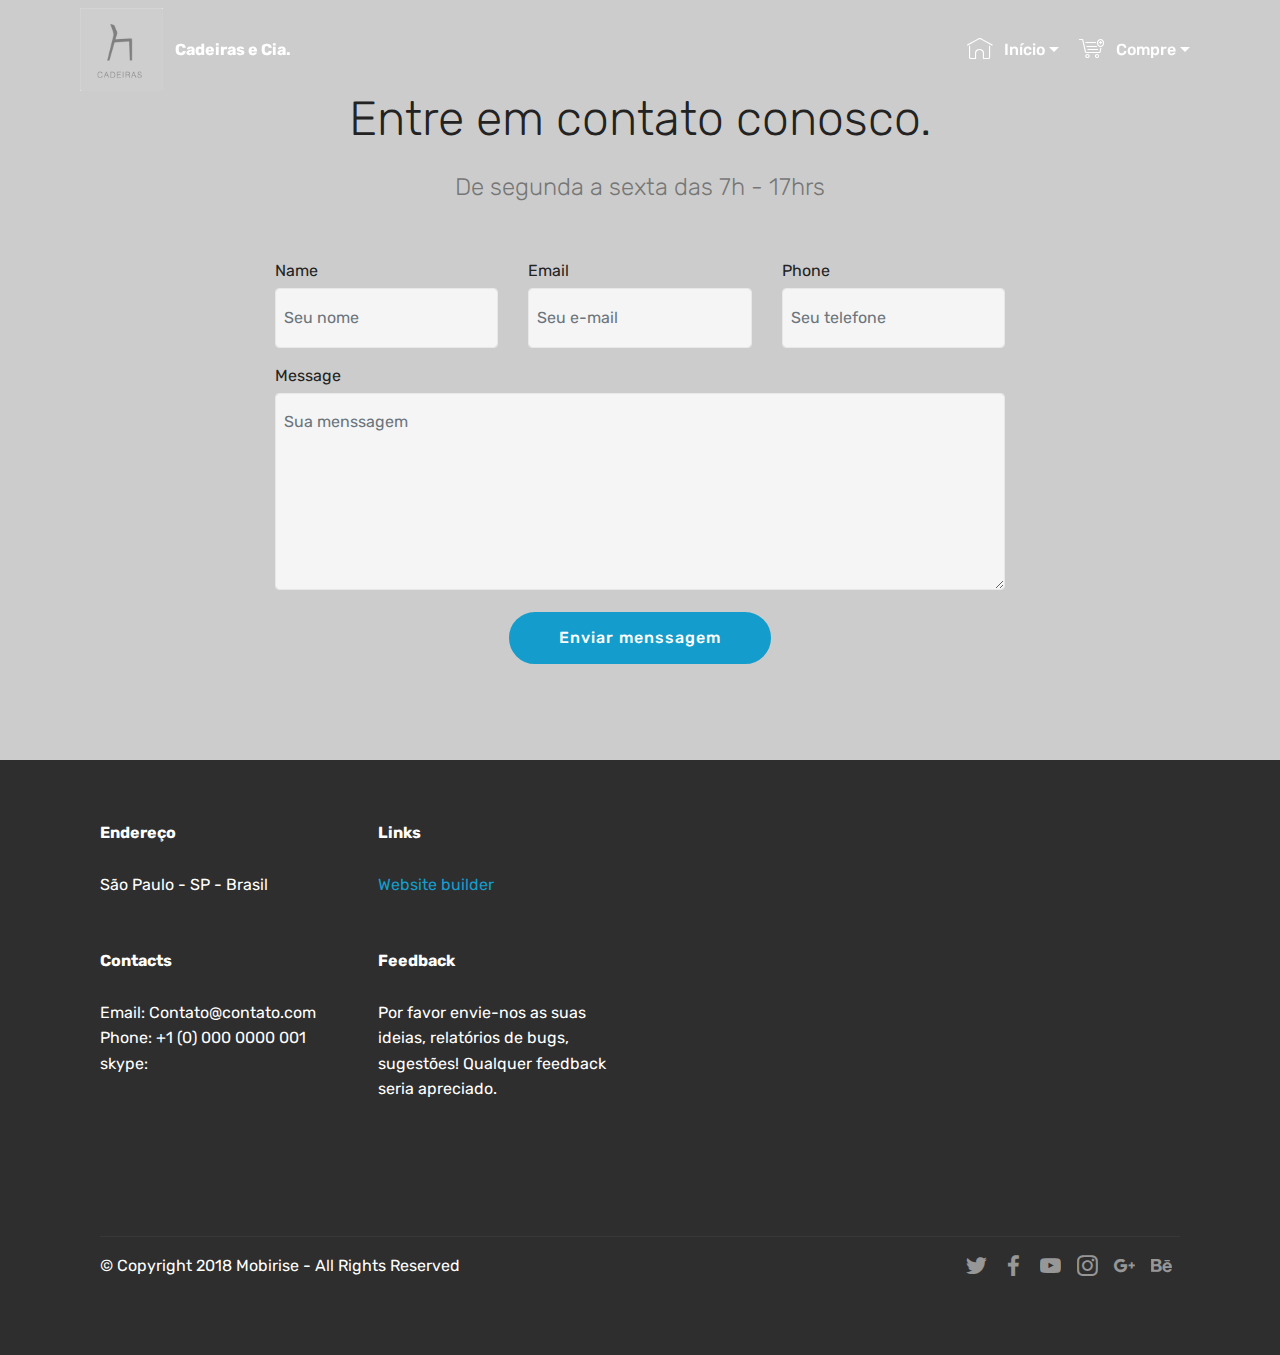
<file: CONTATO.html>
<!DOCTYPE html>
<html >
<head>
  <!-- Site made with Mobirise Website Builder v4.7.1, https://mobirise.com -->
  <meta charset="UTF-8">
  <meta http-equiv="X-UA-Compatible" content="IE=edge">
  <meta name="generator" content="Mobirise v4.7.1, mobirise.com">
  <meta name="viewport" content="width=device-width, initial-scale=1, minimum-scale=1">
  <link rel="shortcut icon" href="assets/images/images-122x123.png" type="image/x-icon">
  <meta name="description" content="Website PAGE CONTATO">
  <title>CONTATO</title>
  <link rel="stylesheet" href="assets/web/assets/mobirise-icons-bold/mobirise-icons-bold.css">
  <link rel="stylesheet" href="assets/web/assets/mobirise-icons/mobirise-icons.css">
  <link rel="stylesheet" href="assets/tether/tether.min.css">
  <link rel="stylesheet" href="assets/soundcloud-plugin/style.css">
  <link rel="stylesheet" href="assets/bootstrap/css/bootstrap.min.css">
  <link rel="stylesheet" href="assets/bootstrap/css/bootstrap-grid.min.css">
  <link rel="stylesheet" href="assets/bootstrap/css/bootstrap-reboot.min.css">
  <link rel="stylesheet" href="assets/dropdown/css/style.css">
  <link rel="stylesheet" href="assets/socicon/css/styles.css">
  <link rel="stylesheet" href="assets/theme/css/style.css">
  <link rel="stylesheet" href="assets/mobirise/css/mbr-additional.css" type="text/css">
  
  
  
</head>
<body>
  <section class="menu cid-qQfsljRhNX" once="menu" id="menu1-d">

    

    <nav class="navbar navbar-expand beta-menu navbar-dropdown align-items-center navbar-fixed-top navbar-toggleable-sm bg-color transparent">
        <button class="navbar-toggler navbar-toggler-right" type="button" data-toggle="collapse" data-target="#navbarSupportedContent" aria-controls="navbarSupportedContent" aria-expanded="false" aria-label="Toggle navigation">
            <div class="hamburger">
                <span></span>
                <span></span>
                <span></span>
                <span></span>
            </div>
        </button>
        <div class="menu-logo">
            <div class="navbar-brand">
                <span class="navbar-logo">
                    <a href="https://cadeirasecia.com" target="_blank">
                         <img src="assets/images/images-122x123.png" alt="Mobirise" title="" style="height: 5.2rem;">
                    </a>
                </span>
                <span class="navbar-caption-wrap"><a class="navbar-caption text-white display-4" href="index.html#header4-1">Cadeiras e Cia.</a></span>
            </div>
        </div>
        <div class="collapse navbar-collapse" id="navbarSupportedContent">
            <ul class="navbar-nav nav-dropdown nav-right" data-app-modern-menu="true"><li class="nav-item dropdown open">
                    <a class="nav-link link dropdown-toggle text-white display-4" href="#top" data-toggle="dropdown-submenu" aria-expanded="true">
                        <span class="mbri-home mbr-iconfont mbr-iconfont-btn"></span>
                        Início</a><div class="dropdown-menu"><a class="dropdown-item text-white display-4" href="index.html#content11-4" aria-expanded="false" target="_blank"><span class="mbri-question mbr-iconfont mbr-iconfont-btn"></span>Quem somos</a><a class="dropdown-item text-white display-4" href="CONTATO.html" aria-expanded="false"><span class="mbrib-letter mbr-iconfont mbr-iconfont-btn"></span>Contato</a><a class="dropdown-item text-white display-4" href="index.html#footer2-8" aria-expanded="false"><span class="mbri-pin mbr-iconfont mbr-iconfont-btn"></span>Endereço</a><a class="dropdown-item text-white display-4" href="index.html#features10-1c" aria-expanded="false" target="_blank"><span class="mbri-bookmark mbr-iconfont mbr-iconfont-btn"></span>Sobre</a></div>
                </li><li class="nav-item dropdown"><a class="nav-link link text-white dropdown-toggle display-4" href="CONTATO.html" aria-expanded="false" target="_blank" data-toggle="dropdown-submenu"><span class="mbri-cart-add mbr-iconfont mbr-iconfont-btn"></span>
                        
                        Compre</a><div class="dropdown-menu"><a class="text-white dropdown-item display-4" href="page3.html" aria-expanded="false" target="_blank">Loja</a></div></li></ul>
            
        </div>
    </nav>
</section>

<section class="engine"><a href="https://mobirise.ws">Mobirise</a></section><section class="mbr-section form1 cid-qQg8XV3T3h" id="form1-e">

    

    
    <div class="container">
        <div class="row justify-content-center">
            <div class="title col-12 col-lg-8">
                <h2 class="mbr-section-title align-center pb-3 mbr-fonts-style display-2">Entre em contato conosco.</h2>
                <h3 class="mbr-section-subtitle align-center mbr-light pb-3 mbr-fonts-style display-5">
                    De segunda a sexta das 7h - 17hrs</h3>
            </div>
        </div>
    </div>
    <div class="container">
        <div class="row justify-content-center">
            <div class="media-container-column col-lg-8" data-form-type="formoid">
                    <div data-form-alert="" hidden="">Obrigado por enviar sua menssagem</div>
            
                    <form class="mbr-form" action="https://mobirise.com/" method="post" data-form-title="Mobirise Form"><input type="hidden" name="email" data-form-email="true" value="FtthZycVCZYovLGi6A5Y7cvpHO+tXi41oKqastMb0RXUtbnE7dRXDwLKJzWKIzRZwixFqvYcf+JFlQaGssgX2N5nXq/9aqPf9uKMCdqvpjjwdIqO6fZHJ+a5hDGIfyr6" data-form-field="Email">
                        <div class="row row-sm-offset">
                            <div class="col-md-4 multi-horizontal" data-for="name">
                                <div class="form-group">
                                    <label class="form-control-label mbr-fonts-style display-7" for="name-form1-e">Name</label>
                                    <input type="text" class="form-control" name="name" data-form-field="Name" required="" placeholder="Seu nome" id="name-form1-e">
                                </div>
                            </div>
                            <div class="col-md-4 multi-horizontal" data-for="email">
                                <div class="form-group">
                                    <label class="form-control-label mbr-fonts-style display-7" for="email-form1-e">Email</label>
                                    <input type="email" class="form-control" name="email" data-form-field="Email" required="" placeholder="Seu e-mail" id="email-form1-e">
                                </div>
                            </div>
                            <div class="col-md-4 multi-horizontal" data-for="phone">
                                <div class="form-group">
                                    <label class="form-control-label mbr-fonts-style display-7" for="phone-form1-e">Phone</label>
                                    <input type="tel" class="form-control" name="phone" data-form-field="Phone" placeholder="Seu telefone" id="phone-form1-e">
                                </div>
                            </div>
                        </div>
                        <div class="form-group" data-for="message">
                            <label class="form-control-label mbr-fonts-style display-7" for="message-form1-e">Message</label>
                            <textarea type="text" class="form-control" name="message" rows="7" data-form-field="Message" placeholder="Sua menssagem" id="message-form1-e"></textarea>
                        </div>
            
                        <span class="input-group-btn"><button href="" type="submit" class="btn btn-primary btn-form display-4">Enviar menssagem</button></span>
                    </form>
            </div>
        </div>
    </div>
</section>

<section class="cid-qQgaeqNA1N" id="footer2-f">

    

    

    <div class="container">
        <div class="media-container-row content mbr-white">
            <div class="col-12 col-md-3 mbr-fonts-style display-7">
                <p class="mbr-text"><strong>Endereço</strong><br>
                    <br>São Paulo - SP - Brasil&nbsp;<br>
                    <br>
                    <br><strong>Contacts</strong>
                    <br>
                    <br>Email: Contato@contato.com<br>Phone: +1 (0) 000 0000 001
                    <br>skype:</p>
            </div>
            <div class="col-12 col-md-3 mbr-fonts-style display-7">
                <p class="mbr-text">
                    <strong>Links</strong>
                    <br>
                    <br><a class="text-primary" href="index.html#footer2-8" target="_blank">Website builder</a>
                    <br><br>
                    <br><strong>Feedback</strong>
                    <br>
                    <br>Por favor envie-nos as suas ideias, relatórios de bugs, sugestões! Qualquer feedback seria apreciado.
                </p>
            </div>
            <div class="col-12 col-md-6">
                <div class="google-map"><iframe frameborder="0" style="border:0" src="https://www.google.com/maps/embed/v1/place?key=AIzaSyA0Dx_boXQiwvdz8sJHoYeZNVTdoWONYkU&amp;q=place_id:ChIJ0WGkg4FEzpQRrlsz_whLqZs" allowfullscreen=""></iframe></div>
            </div>
        </div>
        <div class="footer-lower">
            <div class="media-container-row">
                <div class="col-sm-12">
                    <hr>
                </div>
            </div>
            <div class="media-container-row mbr-white">
                <div class="col-sm-6 copyright">
                    <p class="mbr-text mbr-fonts-style display-7">
                        © Copyright 2018 Mobirise - All Rights Reserved
                    </p>
                </div>
                <div class="col-md-6">
                    <div class="social-list align-right">
                        <div class="soc-item">
                            <a href="https://twitter.com/mobirise" target="_blank">
                                <span class="socicon-twitter socicon mbr-iconfont mbr-iconfont-social"></span>
                            </a>
                        </div>
                        <div class="soc-item">
                            <a href="https://www.facebook.com/pages/Mobirise/1616226671953247" target="_blank">
                                <span class="socicon-facebook socicon mbr-iconfont mbr-iconfont-social"></span>
                            </a>
                        </div>
                        <div class="soc-item">
                            <a href="https://www.youtube.com/c/mobirise" target="_blank">
                                <span class="socicon-youtube socicon mbr-iconfont mbr-iconfont-social"></span>
                            </a>
                        </div>
                        <div class="soc-item">
                            <a href="https://instagram.com/mobirise" target="_blank">
                                <span class="socicon-instagram socicon mbr-iconfont mbr-iconfont-social"></span>
                            </a>
                        </div>
                        <div class="soc-item">
                            <a href="https://plus.google.com/u/0/+Mobirise" target="_blank">
                                <span class="socicon-googleplus socicon mbr-iconfont mbr-iconfont-social"></span>
                            </a>
                        </div>
                        <div class="soc-item">
                            <a href="https://www.behance.net/Mobirise" target="_blank">
                                <span class="socicon-behance socicon mbr-iconfont mbr-iconfont-social"></span>
                            </a>
                        </div>
                    </div>
                </div>
            </div>
        </div>
    </div>
</section>


  <script src="assets/web/assets/jquery/jquery.min.js"></script>
  <script src="assets/popper/popper.min.js"></script>
  <script src="assets/tether/tether.min.js"></script>
  <script src="assets/bootstrap/js/bootstrap.min.js"></script>
  <script src="assets/dropdown/js/script.min.js"></script>
  <script src="assets/touchswipe/jquery.touch-swipe.min.js"></script>
  <script src="assets/smoothscroll/smooth-scroll.js"></script>
  <script src="assets/theme/js/script.js"></script>
  <script src="assets/formoid/formoid.min.js"></script>
  
  
</body>
</html>
</file>
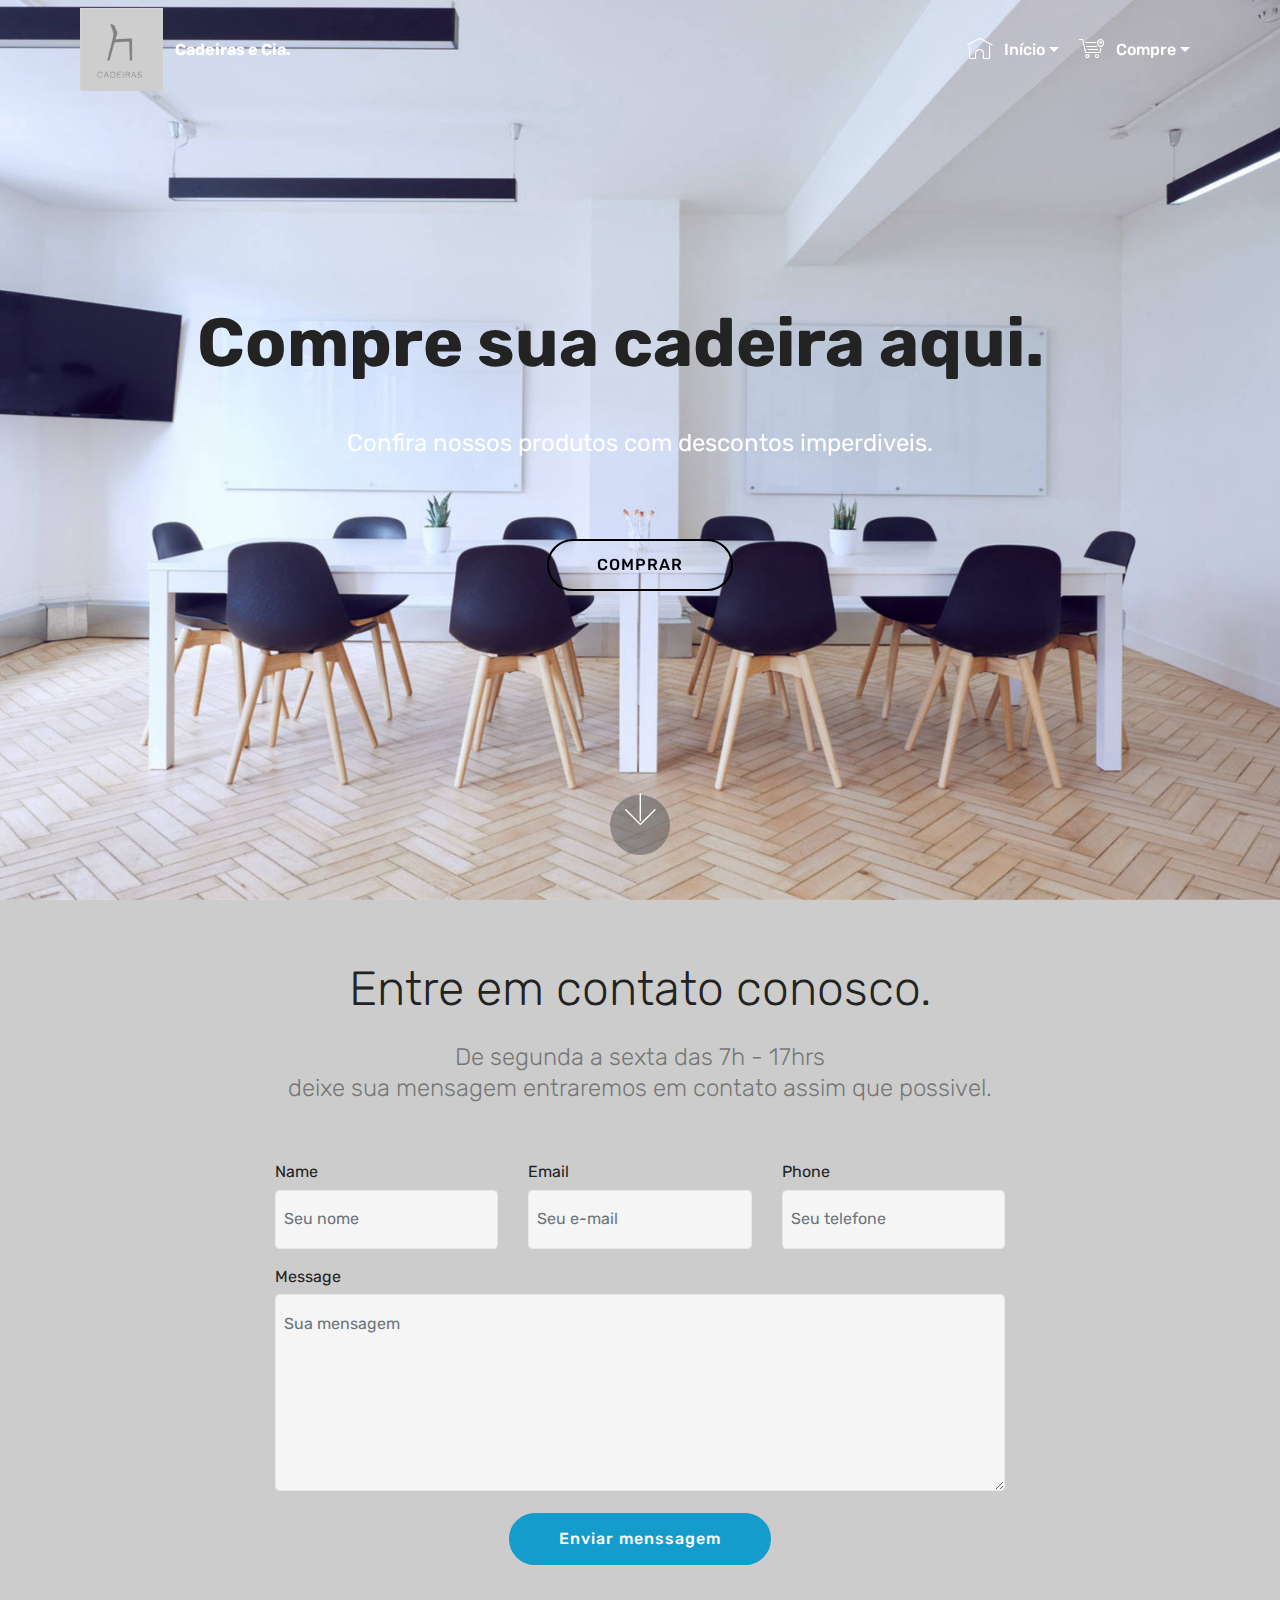
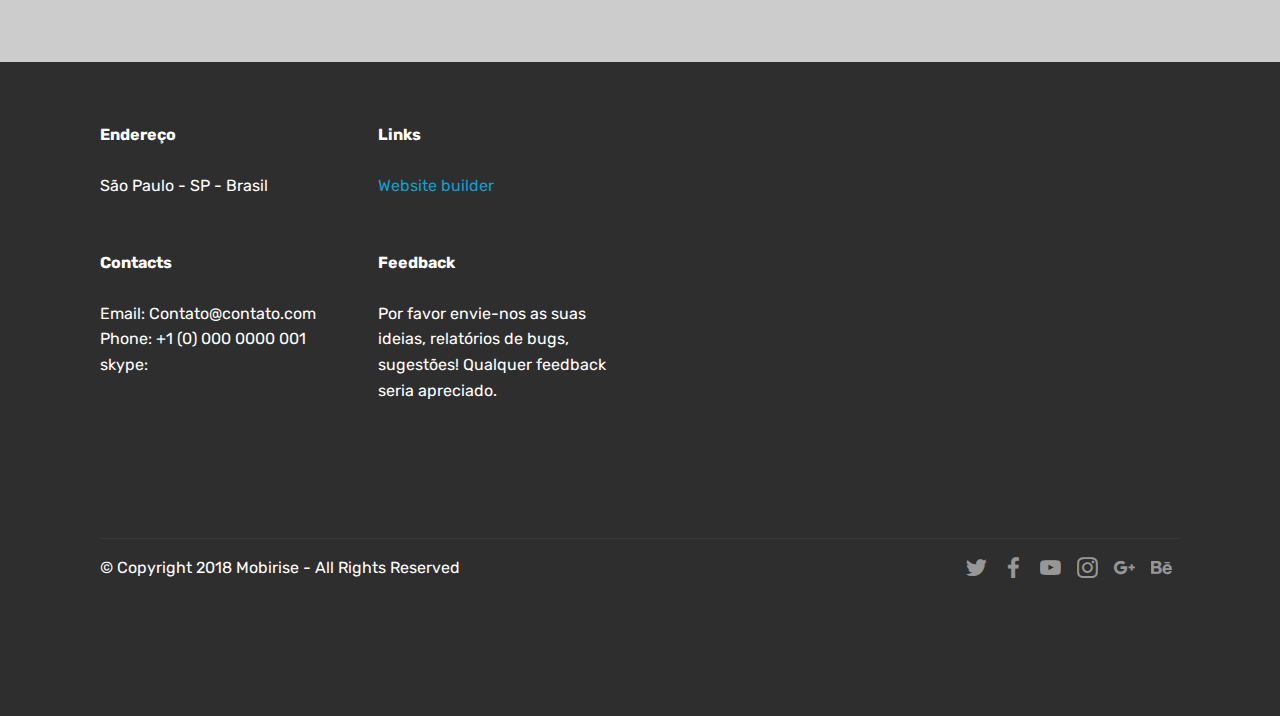
<file: page2.html>
<!DOCTYPE html>
<html >
<head>
  <!-- Site made with Mobirise Website Builder v4.7.1, https://mobirise.com -->
  <meta charset="UTF-8">
  <meta http-equiv="X-UA-Compatible" content="IE=edge">
  <meta name="generator" content="Mobirise v4.7.1, mobirise.com">
  <meta name="viewport" content="width=device-width, initial-scale=1, minimum-scale=1">
  <link rel="shortcut icon" href="assets/images/images-122x123.png" type="image/x-icon">
  <meta name="description" content="Site Cadeiras e Cia.">
  <title>Page 2</title>
  <link rel="stylesheet" href="assets/web/assets/mobirise-icons-bold/mobirise-icons-bold.css">
  <link rel="stylesheet" href="assets/web/assets/mobirise-icons/mobirise-icons.css">
  <link rel="stylesheet" href="assets/tether/tether.min.css">
  <link rel="stylesheet" href="assets/soundcloud-plugin/style.css">
  <link rel="stylesheet" href="assets/bootstrap/css/bootstrap.min.css">
  <link rel="stylesheet" href="assets/bootstrap/css/bootstrap-grid.min.css">
  <link rel="stylesheet" href="assets/bootstrap/css/bootstrap-reboot.min.css">
  <link rel="stylesheet" href="assets/socicon/css/styles.css">
  <link rel="stylesheet" href="assets/dropdown/css/style.css">
  <link rel="stylesheet" href="assets/theme/css/style.css">
  <link rel="stylesheet" href="assets/mobirise/css/mbr-additional.css" type="text/css">
  
  
  
</head>
<body>
  <section class="menu cid-qQgc11I8TC" once="menu" id="menu1-k">

    

    <nav class="navbar navbar-expand beta-menu navbar-dropdown align-items-center navbar-fixed-top navbar-toggleable-sm bg-color transparent">
        <button class="navbar-toggler navbar-toggler-right" type="button" data-toggle="collapse" data-target="#navbarSupportedContent" aria-controls="navbarSupportedContent" aria-expanded="false" aria-label="Toggle navigation">
            <div class="hamburger">
                <span></span>
                <span></span>
                <span></span>
                <span></span>
            </div>
        </button>
        <div class="menu-logo">
            <div class="navbar-brand">
                <span class="navbar-logo">
                    <a href="https://cadeirasecia.com" target="_blank">
                         <img src="assets/images/images-122x123.png" alt="Mobirise" title="" style="height: 5.2rem;">
                    </a>
                </span>
                <span class="navbar-caption-wrap"><a class="navbar-caption text-white display-4" href="index.html#header4-1">Cadeiras e Cia.</a></span>
            </div>
        </div>
        <div class="collapse navbar-collapse" id="navbarSupportedContent">
            <ul class="navbar-nav nav-dropdown nav-right" data-app-modern-menu="true"><li class="nav-item dropdown open">
                    <a class="nav-link link dropdown-toggle text-white display-4" href="#top" data-toggle="dropdown-submenu" aria-expanded="true">
                        <span class="mbri-home mbr-iconfont mbr-iconfont-btn"></span>
                        Início</a><div class="dropdown-menu"><a class="dropdown-item text-white display-4" href="index.html#content11-4" aria-expanded="false" target="_blank"><span class="mbri-question mbr-iconfont mbr-iconfont-btn"></span>Quem somos</a><a class="dropdown-item text-white display-4" href="CONTATO.html" aria-expanded="false"><span class="mbrib-letter mbr-iconfont mbr-iconfont-btn"></span>Contato</a><a class="dropdown-item text-white display-4" href="index.html#footer2-8" aria-expanded="false"><span class="mbri-pin mbr-iconfont mbr-iconfont-btn"></span>Endereço</a><a class="dropdown-item text-white display-4" href="index.html#features10-1c" aria-expanded="false" target="_blank"><span class="mbri-bookmark mbr-iconfont mbr-iconfont-btn"></span>Sobre</a></div>
                </li><li class="nav-item dropdown"><a class="nav-link link text-white dropdown-toggle display-4" href="CONTATO.html" aria-expanded="false" target="_blank" data-toggle="dropdown-submenu"><span class="mbri-cart-add mbr-iconfont mbr-iconfont-btn"></span>
                        
                        Compre</a><div class="dropdown-menu"><a class="text-white dropdown-item display-4" href="page3.html" aria-expanded="false" target="_blank">Loja</a></div></li></ul>
            
        </div>
    </nav>
</section>

<section class="engine"><a href="https://mobirise.ws/a">best free website builder</a></section><section class="cid-qQgAihX7cd mbr-fullscreen mbr-parallax-background" id="header2-13">

    

    

    <div class="container align-center">
        <div class="row justify-content-md-center">
            <div class="mbr-white col-md-10">
                <h1 class="mbr-section-title mbr-bold pb-3 mbr-fonts-style display-1"><p>Compre sua cadeira aqui.&nbsp;&nbsp;&nbsp;&nbsp;</p></h1>
                
                <p class="mbr-text pb-3 mbr-fonts-style display-5">
                    Confira nossos produtos com descontos imperdiveis.<br><br></p>
                <div class="mbr-section-btn"><a class="btn btn-md btn-black-outline display-4" href="page3.html">COMPRAR</a></div>
            </div>
        </div>
    </div>
    <div class="mbr-arrow hidden-sm-down" aria-hidden="true">
        <a href="#next">
            <i class="mbri-down mbr-iconfont"></i>
        </a>
    </div>
</section>

<section class="mbr-section form1 cid-qQgckTxYWy" id="form1-s">

    

    
    <div class="container">
        <div class="row justify-content-center">
            <div class="title col-12 col-lg-8">
                <h2 class="mbr-section-title align-center pb-3 mbr-fonts-style display-2">Entre em contato conosco.</h2>
                <h3 class="mbr-section-subtitle align-center mbr-light pb-3 mbr-fonts-style display-5">
                    De segunda a sexta das 7h - 17hrs <br>deixe sua mensagem entraremos em contato assim que possivel.</h3>
            </div>
        </div>
    </div>
    <div class="container">
        <div class="row justify-content-center">
            <div class="media-container-column col-lg-8" data-form-type="formoid">
                    <div data-form-alert="" hidden="">Obrigado por enviar sua menssagem</div>
            
                    <form class="mbr-form" action="https://mobirise.com/" method="post" data-form-title="Mobirise Form"><input type="hidden" name="email" data-form-email="true" value="PJH+cGaf7J+ULYzu/mrwGxNlY0FjVIbP2X/niKoTDa/5W8B47BkyLyBnty97Iu0sUGAObx4Y+Z0gt6KB6lwepmhB972HIU1W8QiB2YSf9do83L921F5Oyzmfwa6QcIiO" data-form-field="Email">
                        <div class="row row-sm-offset">
                            <div class="col-md-4 multi-horizontal" data-for="name">
                                <div class="form-group">
                                    <label class="form-control-label mbr-fonts-style display-7" for="name-form1-s">Name</label>
                                    <input type="text" class="form-control" name="name" data-form-field="Name" required="" placeholder="Seu nome" id="name-form1-s">
                                </div>
                            </div>
                            <div class="col-md-4 multi-horizontal" data-for="email">
                                <div class="form-group">
                                    <label class="form-control-label mbr-fonts-style display-7" for="email-form1-s">Email</label>
                                    <input type="email" class="form-control" name="email" data-form-field="Email" required="" placeholder="Seu e-mail" id="email-form1-s">
                                </div>
                            </div>
                            <div class="col-md-4 multi-horizontal" data-for="phone">
                                <div class="form-group">
                                    <label class="form-control-label mbr-fonts-style display-7" for="phone-form1-s">Phone</label>
                                    <input type="tel" class="form-control" name="phone" data-form-field="Phone" placeholder="Seu telefone" id="phone-form1-s">
                                </div>
                            </div>
                        </div>
                        <div class="form-group" data-for="message">
                            <label class="form-control-label mbr-fonts-style display-7" for="message-form1-s">Message</label>
                            <textarea type="text" class="form-control" name="message" rows="7" data-form-field="Message" placeholder="Sua mensagem" id="message-form1-s"></textarea>
                        </div>
            
                        <span class="input-group-btn"><button href="" type="submit" class="btn btn-primary btn-form display-4">Enviar menssagem</button></span>
                    </form>
            </div>
        </div>
    </div>
</section>

<section class="cid-qQgc1moKVZ" id="footer2-q">

    

    

    <div class="container">
        <div class="media-container-row content mbr-white">
            <div class="col-12 col-md-3 mbr-fonts-style display-7">
                <p class="mbr-text"><strong>Endereço</strong><br>
                    <br>São Paulo - SP - Brasil&nbsp;<br>
                    <br>
                    <br><strong>Contacts</strong>
                    <br>
                    <br>Email: Contato@contato.com<br>Phone: +1 (0) 000 0000 001
                    <br>skype:</p>
            </div>
            <div class="col-12 col-md-3 mbr-fonts-style display-7">
                <p class="mbr-text">
                    <strong>Links</strong>
                    <br>
                    <br><a class="text-primary" href="index.html#footer2-8" target="_blank">Website builder</a>
                    <br><br>
                    <br><strong>Feedback</strong>
                    <br>
                    <br>Por favor envie-nos as suas ideias, relatórios de bugs, sugestões! Qualquer feedback seria apreciado.
                </p>
            </div>
            <div class="col-12 col-md-6">
                <div class="google-map"><iframe frameborder="0" style="border:0" src="https://www.google.com/maps/embed/v1/place?key=AIzaSyA0Dx_boXQiwvdz8sJHoYeZNVTdoWONYkU&amp;q=place_id:ChIJ0WGkg4FEzpQRrlsz_whLqZs" allowfullscreen=""></iframe></div>
            </div>
        </div>
        <div class="footer-lower">
            <div class="media-container-row">
                <div class="col-sm-12">
                    <hr>
                </div>
            </div>
            <div class="media-container-row mbr-white">
                <div class="col-sm-6 copyright">
                    <p class="mbr-text mbr-fonts-style display-7">
                        © Copyright 2018 Mobirise - All Rights Reserved
                    </p>
                </div>
                <div class="col-md-6">
                    <div class="social-list align-right">
                        <div class="soc-item">
                            <a href="https://twitter.com/mobirise" target="_blank">
                                <span class="socicon-twitter socicon mbr-iconfont mbr-iconfont-social"></span>
                            </a>
                        </div>
                        <div class="soc-item">
                            <a href="https://www.facebook.com/pages/Mobirise/1616226671953247" target="_blank">
                                <span class="socicon-facebook socicon mbr-iconfont mbr-iconfont-social"></span>
                            </a>
                        </div>
                        <div class="soc-item">
                            <a href="https://www.youtube.com/c/mobirise" target="_blank">
                                <span class="socicon-youtube socicon mbr-iconfont mbr-iconfont-social"></span>
                            </a>
                        </div>
                        <div class="soc-item">
                            <a href="https://instagram.com/mobirise" target="_blank">
                                <span class="socicon-instagram socicon mbr-iconfont mbr-iconfont-social"></span>
                            </a>
                        </div>
                        <div class="soc-item">
                            <a href="https://plus.google.com/u/0/+Mobirise" target="_blank">
                                <span class="socicon-googleplus socicon mbr-iconfont mbr-iconfont-social"></span>
                            </a>
                        </div>
                        <div class="soc-item">
                            <a href="https://www.behance.net/Mobirise" target="_blank">
                                <span class="socicon-behance socicon mbr-iconfont mbr-iconfont-social"></span>
                            </a>
                        </div>
                    </div>
                </div>
            </div>
        </div>
    </div>
</section>


  <script src="assets/web/assets/jquery/jquery.min.js"></script>
  <script src="assets/popper/popper.min.js"></script>
  <script src="assets/tether/tether.min.js"></script>
  <script src="assets/bootstrap/js/bootstrap.min.js"></script>
  <script src="assets/smoothscroll/smooth-scroll.js"></script>
  <script src="assets/touchswipe/jquery.touch-swipe.min.js"></script>
  <script src="assets/parallax/jarallax.min.js"></script>
  <script src="assets/dropdown/js/script.min.js"></script>
  <script src="assets/theme/js/script.js"></script>
  <script src="assets/formoid/formoid.min.js"></script>
  
  
</body>
</html>
</file>
<file: assets/web/assets/mobirise-icons-bold/mobirise-icons-bold.css>
@font-face {
  font-family: 'mobirise-icons-bold';
  src:  url('mobirise-icons-bold.eot?m1l4yr');
  src:  url('mobirise-icons-bold.eot?m1l4yr#iefix') format('embedded-opentype'),
    url('mobirise-icons-bold.ttf?m1l4yr') format('truetype'),
    url('mobirise-icons-bold.woff?m1l4yr') format('woff'),
    url('mobirise-icons-bold.svg?m1l4yr#mobirise-icons-bold') format('svg');
  font-weight: normal;
  font-style: normal;
}

[class^="mbrib-"], [class*="mbrib-"] {
  /* use !important to prevent issues with browser extensions that change fonts */
  font-family: 'mobirise-icons-bold' !important;
  speak: none;
  font-style: normal;
  font-weight: normal;
  font-variant: normal;
  text-transform: none;
  line-height: 1;

  /* Better Font Rendering =========== */
  -webkit-font-smoothing: antialiased;
  -moz-osx-font-smoothing: grayscale;
}

.mbrib-add-submenu:before {
  content: "\e900";
}
.mbrib-alert:before {
  content: "\e901";
}
.mbrib-align-center:before {
  content: "\e902";
}
.mbrib-align-justify:before {
  content: "\e903";
}
.mbrib-align-left:before {
  content: "\e904";
}
.mbrib-align-right:before {
  content: "\e905";
}
.mbrib-android:before {
  content: "\e906";
}
.mbrib-apple:before {
  content: "\e907";
}
.mbrib-arrow-down:before {
  content: "\e908";
}
.mbrib-arrow-next:before {
  content: "\e909";
}
.mbrib-arrow-prev:before {
  content: "\e90a";
}
.mbrib-arrow-up:before {
  content: "\e90b";
}
.mbrib-bold:before {
  content: "\e90c";
}
.mbrib-bookmark:before {
  content: "\e90d";
}
.mbrib-bootstrap:before {
  content: "\e90e";
}
.mbrib-briefcase:before {
  content: "\e90f";
}
.mbrib-browse:before {
  content: "\e910";
}
.mbrib-bulleted-list:before {
  content: "\e911";
}
.mbrib-calendar:before {
  content: "\e912";
}
.mbrib-camera:before {
  content: "\e913";
}
.mbrib-cart-add:before {
  content: "\e914";
}
.mbrib-cart-full:before {
  content: "\e915";
}
.mbrib-cash:before {
  content: "\e916";
}
.mbrib-change-style:before {
  content: "\e917";
}
.mbrib-chat:before {
  content: "\e918";
}
.mbrib-clock:before {
  content: "\e919";
}
.mbrib-close:before {
  content: "\e91a";
}
.mbrib-cloud:before {
  content: "\e91b";
}
.mbrib-code:before {
  content: "\e91c";
}
.mbrib-contact-form:before {
  content: "\e91d";
}
.mbrib-credit-card:before {
  content: "\e91e";
}
.mbrib-cursor-click:before {
  content: "\e91f";
}
.mbrib-cust-feedback:before {
  content: "\e920";
}
.mbrib-database:before {
  content: "\e921";
}
.mbrib-delivery:before {
  content: "\e922";
}
.mbrib-desktop:before {
  content: "\e923";
}
.mbrib-devices:before {
  content: "\e924";
}
.mbrib-down:before {
  content: "\e925";
}
.mbrib-download:before {
  content: "\e926";
}
.mbrib-drag-n-drop:before {
  content: "\e927";
}
.mbrib-drag-n-drop2:before {
  content: "\e928";
}
.mbrib-edit:before {
  content: "\e929";
}
.mbrib-edit2:before {
  content: "\e92a";
}
.mbrib-error:before {
  content: "\e92b";
}
.mbrib-extension:before {
  content: "\e92c";
}
.mbrib-features:before {
  content: "\e92d";
}
.mbrib-file:before {
  content: "\e92e";
}
.mbrib-flag:before {
  content: "\e92f";
}
.mbrib-folder:before {
  content: "\e930";
}
.mbrib-gift:before {
  content: "\e931";
}
.mbrib-github:before {
  content: "\e932";
}
.mbrib-globe-2:before {
  content: "\e933";
}
.mbrib-globe:before {
  content: "\e934";
}
.mbrib-growing-chart:before {
  content: "\e935";
}
.mbrib-hearth:before {
  content: "\e936";
}
.mbrib-help:before {
  content: "\e937";
}
.mbrib-home:before {
  content: "\e938";
}
.mbrib-hot-cup:before {
  content: "\e939";
}
.mbrib-idea:before {
  content: "\e93a";
}
.mbrib-image-gallery:before {
  content: "\e93b";
}
.mbrib-image-slider:before {
  content: "\e93c";
}
.mbrib-info:before {
  content: "\e93d";
}
.mbrib-italic:before {
  content: "\e93e";
}
.mbrib-key:before {
  content: "\e93f";
}
.mbrib-laptop:before {
  content: "\e940";
}
.mbrib-layers:before {
  content: "\e941";
}
.mbrib-left-right:before {
  content: "\e942";
}
.mbrib-left:before {
  content: "\e943";
}
.mbrib-letter:before {
  content: "\e944";
}
.mbrib-like:before {
  content: "\e945";
}
.mbrib-link:before {
  content: "\e946";
}
.mbrib-lock:before {
  content: "\e947";
}
.mbrib-login:before {
  content: "\e948";
}
.mbrib-logout:before {
  content: "\e949";
}
.mbrib-magic-stick:before {
  content: "\e94a";
}
.mbrib-map-pin:before {
  content: "\e94b";
}
.mbrib-menu:before {
  content: "\e94c";
}
.mbrib-mobile:before {
  content: "\e94d";
}
.mbrib-mobile2:before {
  content: "\e94e";
}
.mbrib-mobirise:before {
  content: "\e94f";
}
.mbrib-more-horizontal:before {
  content: "\e950";
}
.mbrib-more-vertical:before {
  content: "\e951";
}
.mbrib-music:before {
  content: "\e952";
}
.mbrib-new-file:before {
  content: "\e953";
}
.mbrib-numbered-list:before {
  content: "\e954";
}
.mbrib-opened-folder:before {
  content: "\e955";
}
.mbrib-pages:before {
  content: "\e956";
}
.mbrib-paper-plane:before {
  content: "\e957";
}
.mbrib-paperclip:before {
  content: "\e958";
}
.mbrib-photo:before {
  content: "\e959";
}
.mbrib-photos:before {
  content: "\e95a";
}
.mbrib-pin:before {
  content: "\e95b";
}
.mbrib-play:before {
  content: "\e95c";
}
.mbrib-plus:before {
  content: "\e95d";
}
.mbrib-preview:before {
  content: "\e95e";
}
.mbrib-print:before {
  content: "\e95f";
}
.mbrib-protect:before {
  content: "\e960";
}
.mbrib-question:before {
  content: "\e961";
}
.mbrib-quote-left:before {
  content: "\e962";
}
.mbrib-quote-right:before {
  content: "\e963";
}
.mbrib-redo:before {
  content: "\e964";
}
.mbrib-refresh:before {
  content: "\e965";
}
.mbrib-responsive:before {
  content: "\e966";
}
.mbrib-right:before {
  content: "\e967";
}
.mbrib-rocket:before {
  content: "\e968";
}
.mbrib-sad-face:before {
  content: "\e969";
}
.mbrib-sale:before {
  content: "\e96a";
}
.mbrib-save:before {
  content: "\e96b";
}
.mbrib-search:before {
  content: "\e96c";
}
.mbrib-setting:before {
  content: "\e96d";
}
.mbrib-setting2:before {
  content: "\e96e";
}
.mbrib-setting3:before {
  content: "\e96f";
}
.mbrib-share:before {
  content: "\e970";
}
.mbrib-shopping-bag:before {
  content: "\e971";
}
.mbrib-shopping-basket:before {
  content: "\e972";
}
.mbrib-shopping-cart:before {
  content: "\e973";
}
.mbrib-sites:before {
  content: "\e974";
}
.mbrib-smile-face:before {
  content: "\e975";
}
.mbrib-speed:before {
  content: "\e976";
}
.mbrib-star:before {
  content: "\e977";
}
.mbrib-success:before {
  content: "\e978";
}
.mbrib-sun:before {
  content: "\e979";
}
.mbrib-sun2:before {
  content: "\e97a";
}
.mbrib-tablet-vertical:before {
  content: "\e97b";
}
.mbrib-tablet:before {
  content: "\e97c";
}
.mbrib-target:before {
  content: "\e97d";
}
.mbrib-timer:before {
  content: "\e97e";
}
.mbrib-to-ftp:before {
  content: "\e97f";
}
.mbrib-to-local-drive:before {
  content: "\e980";
}
.mbrib-touch-swipe:before {
  content: "\e981";
}
.mbrib-touch:before {
  content: "\e982";
}
.mbrib-trash:before {
  content: "\e983";
}
.mbrib-underline:before {
  content: "\e984";
}
.mbrib-undo:before {
  content: "\e985";
}
.mbrib-unlink:before {
  content: "\e986";
}
.mbrib-unlock:before {
  content: "\e987";
}
.mbrib-up-down:before {
  content: "\e988";
}
.mbrib-up:before {
  content: "\e989";
}
.mbrib-update:before {
  content: "\e98a";
}
.mbrib-upload:before {
  content: "\e98b";
}
.mbrib-user:before {
  content: "\e98c";
}
.mbrib-user2:before {
  content: "\e98d";
}
.mbrib-users:before {
  content: "\e98e";
}
.mbrib-video-play:before {
  content: "\e98f";
}
.mbrib-video:before {
  content: "\e990";
}
.mbrib-watch:before {
  content: "\e991";
}
.mbrib-website-theme:before {
  content: "\e992";
}
.mbrib-wifi:before {
  content: "\e993";
}
.mbrib-windows:before {
  content: "\e994";
}
.mbrib-zoom-out:before {
  content: "\e995";
}
</file>
<file: assets/web/assets/mobirise-icons/mobirise-icons.css>
@font-face {
  font-family: 'MobiriseIcons';
  src:  url('mobirise-icons.eot?spat4u');
  src:  url('mobirise-icons.eot?spat4u#iefix') format('embedded-opentype'),
    url('mobirise-icons.ttf?spat4u') format('truetype'),
    url('mobirise-icons.woff?spat4u') format('woff'),
    url('mobirise-icons.svg?spat4u#MobiriseIcons') format('svg');
  font-weight: normal;
  font-style: normal;
}

[class^="mbri-"], [class*=" mbri-"] {
  /* use !important to prevent issues with browser extensions that change fonts */
  font-family: MobiriseIcons !important;
  speak: none;
  font-style: normal;
  font-weight: normal;
  font-variant: normal;
  text-transform: none;
  line-height: 1;

  /* Better Font Rendering =========== */
  -webkit-font-smoothing: antialiased;
  -moz-osx-font-smoothing: grayscale;
}

.mbri-add-submenu:before {
  content: "\e900";
}
.mbri-alert:before {
  content: "\e901";
}
.mbri-align-center:before {
  content: "\e902";
}
.mbri-align-justify:before {
  content: "\e903";
}
.mbri-align-left:before {
  content: "\e904";
}
.mbri-align-right:before {
  content: "\e905";
}
.mbri-android:before {
  content: "\e906";
}
.mbri-apple:before {
  content: "\e907";
}
.mbri-arrow-down:before {
  content: "\e908";
}
.mbri-arrow-next:before {
  content: "\e909";
}
.mbri-arrow-prev:before {
  content: "\e90a";
}
.mbri-arrow-up:before {
  content: "\e90b";
}
.mbri-bold:before {
  content: "\e90c";
}
.mbri-bookmark:before {
  content: "\e90d";
}
.mbri-bootstrap:before {
  content: "\e90e";
}
.mbri-briefcase:before {
  content: "\e90f";
}
.mbri-browse:before {
  content: "\e910";
}
.mbri-bulleted-list:before {
  content: "\e911";
}
.mbri-calendar:before {
  content: "\e912";
}
.mbri-camera:before {
  content: "\e913";
}
.mbri-cart-add:before {
  content: "\e914";
}
.mbri-cart-full:before {
  content: "\e915";
}
.mbri-cash:before {
  content: "\e916";
}
.mbri-change-style:before {
  content: "\e917";
}
.mbri-chat:before {
  content: "\e918";
}
.mbri-clock:before {
  content: "\e919";
}
.mbri-close:before {
  content: "\e91a";
}
.mbri-cloud:before {
  content: "\e91b";
}
.mbri-code:before {
  content: "\e91c";
}
.mbri-contact-form:before {
  content: "\e91d";
}
.mbri-credit-card:before {
  content: "\e91e";
}
.mbri-cursor-click:before {
  content: "\e91f";
}
.mbri-cust-feedback:before {
  content: "\e920";
}
.mbri-database:before {
  content: "\e921";
}
.mbri-delivery:before {
  content: "\e922";
}
.mbri-desktop:before {
  content: "\e923";
}
.mbri-devices:before {
  content: "\e924";
}
.mbri-down:before {
  content: "\e925";
}
.mbri-download:before {
  content: "\e989";
}
.mbri-drag-n-drop:before {
  content: "\e927";
}
.mbri-drag-n-drop2:before {
  content: "\e928";
}
.mbri-edit:before {
  content: "\e929";
}
.mbri-edit2:before {
  content: "\e92a";
}
.mbri-error:before {
  content: "\e92b";
}
.mbri-extension:before {
  content: "\e92c";
}
.mbri-features:before {
  content: "\e92d";
}
.mbri-file:before {
  content: "\e92e";
}
.mbri-flag:before {
  content: "\e92f";
}
.mbri-folder:before {
  content: "\e930";
}
.mbri-gift:before {
  content: "\e931";
}
.mbri-github:before {
  content: "\e932";
}
.mbri-globe:before {
  content: "\e933";
}
.mbri-globe-2:before {
  content: "\e934";
}
.mbri-growing-chart:before {
  content: "\e935";
}
.mbri-hearth:before {
  content: "\e936";
}
.mbri-help:before {
  content: "\e937";
}
.mbri-home:before {
  content: "\e938";
}
.mbri-hot-cup:before {
  content: "\e939";
}
.mbri-idea:before {
  content: "\e93a";
}
.mbri-image-gallery:before {
  content: "\e93b";
}
.mbri-image-slider:before {
  content: "\e93c";
}
.mbri-info:before {
  content: "\e93d";
}
.mbri-italic:before {
  content: "\e93e";
}
.mbri-key:before {
  content: "\e93f";
}
.mbri-laptop:before {
  content: "\e940";
}
.mbri-layers:before {
  content: "\e941";
}
.mbri-left-right:before {
  content: "\e942";
}
.mbri-left:before {
  content: "\e943";
}
.mbri-letter:before {
  content: "\e944";
}
.mbri-like:before {
  content: "\e945";
}
.mbri-link:before {
  content: "\e946";
}
.mbri-lock:before {
  content: "\e947";
}
.mbri-login:before {
  content: "\e948";
}
.mbri-logout:before {
  content: "\e949";
}
.mbri-magic-stick:before {
  content: "\e94a";
}
.mbri-map-pin:before {
  content: "\e94b";
}
.mbri-menu:before {
  content: "\e94c";
}
.mbri-mobile:before {
  content: "\e94d";
}
.mbri-mobile2:before {
  content: "\e94e";
}
.mbri-mobirise:before {
  content: "\e94f";
}
.mbri-more-horizontal:before {
  content: "\e950";
}
.mbri-more-vertical:before {
  content: "\e951";
}
.mbri-music:before {
  content: "\e952";
}
.mbri-new-file:before {
  content: "\e953";
}
.mbri-numbered-list:before {
  content: "\e954";
}
.mbri-opened-folder:before {
  content: "\e955";
}
.mbri-pages:before {
  content: "\e956";
}
.mbri-paper-plane:before {
  content: "\e957";
}
.mbri-paperclip:before {
  content: "\e958";
}
.mbri-photo:before {
  content: "\e959";
}
.mbri-photos:before {
  content: "\e95a";
}
.mbri-pin:before {
  content: "\e95b";
}
.mbri-play:before {
  content: "\e95c";
}
.mbri-plus:before {
  content: "\e95d";
}
.mbri-preview:before {
  content: "\e95e";
}
.mbri-print:before {
  content: "\e95f";
}
.mbri-protect:before {
  content: "\e960";
}
.mbri-question:before {
  content: "\e961";
}
.mbri-quote-left:before {
  content: "\e962";
}
.mbri-quote-right:before {
  content: "\e963";
}
.mbri-refresh:before {
  content: "\e964";
}
.mbri-responsive:before {
  content: "\e965";
}
.mbri-right:before {
  content: "\e966";
}
.mbri-rocket:before {
  content: "\e967";
}
.mbri-sad-face:before {
  content: "\e968";
}
.mbri-sale:before {
  content: "\e969";
}
.mbri-save:before {
  content: "\e96a";
}
.mbri-search:before {
  content: "\e96b";
}
.mbri-setting:before {
  content: "\e96c";
}
.mbri-setting2:before {
  content: "\e96d";
}
.mbri-setting3:before {
  content: "\e96e";
}
.mbri-share:before {
  content: "\e96f";
}
.mbri-shopping-bag:before {
  content: "\e970";
}
.mbri-shopping-basket:before {
  content: "\e971";
}
.mbri-shopping-cart:before {
  content: "\e972";
}
.mbri-sites:before {
  content: "\e973";
}
.mbri-smile-face:before {
  content: "\e974";
}
.mbri-speed:before {
  content: "\e975";
}
.mbri-star:before {
  content: "\e976";
}
.mbri-success:before {
  content: "\e977";
}
.mbri-sun:before {
  content: "\e978";
}
.mbri-sun2:before {
  content: "\e979";
}
.mbri-tablet:before {
  content: "\e97a";
}
.mbri-tablet-vertical:before {
  content: "\e97b";
}
.mbri-target:before {
  content: "\e97c";
}
.mbri-timer:before {
  content: "\e97d";
}
.mbri-to-ftp:before {
  content: "\e97e";
}
.mbri-to-local-drive:before {
  content: "\e97f";
}
.mbri-touch-swipe:before {
  content: "\e980";
}
.mbri-touch:before {
  content: "\e981";
}
.mbri-trash:before {
  content: "\e982";
}
.mbri-underline:before {
  content: "\e983";
}
.mbri-unlink:before {
  content: "\e984";
}
.mbri-unlock:before {
  content: "\e985";
}
.mbri-up-down:before {
  content: "\e986";
}
.mbri-up:before {
  content: "\e987";
}
.mbri-update:before {
  content: "\e988";
}
.mbri-upload:before {
 content: "\e926"; 
}
.mbri-user:before {
  content: "\e98a";
}
.mbri-user2:before {
  content: "\e98b";
}
.mbri-users:before {
  content: "\e98c";
}
.mbri-video:before {
  content: "\e98d";
}
.mbri-video-play:before {
  content: "\e98e";
}
.mbri-watch:before {
  content: "\e98f";
}
.mbri-website-theme:before {
  content: "\e990";
}
.mbri-wifi:before {
  content: "\e991";
}
.mbri-windows:before {
  content: "\e992";
}
.mbri-zoom-out:before {
  content: "\e993";
}
.mbri-redo:before {
  content: "\e994";
}
.mbri-undo:before {
  content: "\e995";
}
</file>
<file: assets/soundcloud-plugin/style.css>
.addons-container {
  position: relative;
  margin-left: auto;
  margin-right: auto;
  padding-right: 15px;
  padding-left: 15px; }
  @media (min-width: 576px) {
    .addons-container {
      padding-right: 15px;
      padding-left: 15px; } }
  @media (min-width: 768px) {
    .addons-container {
      padding-right: 15px;
      padding-left: 15px; } }
  @media (min-width: 992px) {
    .addons-container {
      padding-right: 15px;
      padding-left: 15px; } }
  @media (min-width: 1200px) {
    .addons-container {
      padding-right: 15px;
      padding-left: 15px; } }
  @media (min-width: 576px) {
    .addons-container {
      width: 540px;
      max-width: 100%; } }
  @media (min-width: 768px) {
    .addons-container {
      width: 720px;
      max-width: 100%; } }
  @media (min-width: 992px) {
    .addons-container {
      width: 960px;
      max-width: 100%; } }
  @media (min-width: 1200px) {
    .addons-container {
      width: 1140px;
      max-width: 100%; } }

.addons-container-inner{
    position: relative;
    width: 100%;
    min-height: 1px;
    padding-right: 15px;
    padding-left: 15px;
}
@media (min-width: 567px) {
    .addons-container-inner{
        -ms-flex: 0 0 66.666667%;
        flex: 0 0 66.666667%;
        max-width: 66.666667%;
    }
}
.addons-row{
    display: flex;
    justify-content:center;
}
</file>
<file: assets/dropdown/css/style.css>
.navbar-dropdown {
  left: 0;
  padding: 0;
  position: absolute;
  right: 0;
  top: 0;
  transition: all 0.45s ease;
  z-index: 1030;
  background: #282828; }
  .navbar-dropdown .navbar-logo {
    margin-right: 0.8rem;
    transition: margin 0.3s ease-in-out;
    vertical-align: middle; }
    .navbar-dropdown .navbar-logo img {
      height: 3.125rem;
      transition: all 0.3s ease-in-out; }
    .navbar-dropdown .navbar-logo.mbr-iconfont {
      font-size: 3.125rem;
      line-height: 3.125rem; }
  .navbar-dropdown .navbar-caption {
    font-weight: 700;
    white-space: normal;
    vertical-align: -4px;
    line-height: 3.125rem !important; }
    .navbar-dropdown .navbar-caption, .navbar-dropdown .navbar-caption:hover {
      color: inherit;
      text-decoration: none; }
  .navbar-dropdown .mbr-iconfont + .navbar-caption {
    vertical-align: -1px; }
  .navbar-dropdown.navbar-fixed-top {
    position: fixed; }
  .navbar-dropdown .navbar-brand span {
    vertical-align: -4px; }
  .navbar-dropdown.bg-color.transparent {
    background: none; }
  .navbar-dropdown.navbar-short .navbar-brand {
    padding: 0.625rem 0; }
    .navbar-dropdown.navbar-short .navbar-brand span {
      vertical-align: -1px; }
  .navbar-dropdown.navbar-short .navbar-caption {
    line-height: 2.375rem !important;
    vertical-align: -2px; }
  .navbar-dropdown.navbar-short .navbar-logo {
    margin-right: 0.5rem; }
    .navbar-dropdown.navbar-short .navbar-logo img {
      height: 2.375rem; }
    .navbar-dropdown.navbar-short .navbar-logo.mbr-iconfont {
      font-size: 2.375rem;
      line-height: 2.375rem; }
  .navbar-dropdown.navbar-short .mbr-table-cell {
    height: 3.625rem; }
  .navbar-dropdown .navbar-close {
    left: 0.6875rem;
    position: fixed;
    top: 0.75rem;
    z-index: 1000; }
  .navbar-dropdown .hamburger-icon {
    content: "";
    display: inline-block;
    vertical-align: middle;
    width: 16px;
    -webkit-box-shadow: 0 -6px 0 1px #282828,0 0 0 1px #282828,0 6px 0 1px #282828;
    -moz-box-shadow: 0 -6px 0 1px #282828,0 0 0 1px #282828,0 6px 0 1px #282828;
    box-shadow: 0 -6px 0 1px #282828,0 0 0 1px #282828,0 6px 0 1px #282828; }

.dropdown-menu .dropdown-toggle[data-toggle="dropdown-submenu"]::after {
  border-bottom: 0.35em solid transparent;
  border-left: 0.35em solid;
  border-right: 0;
  border-top: 0.35em solid transparent;
  margin-left: 0.3rem; }

.dropdown-menu .dropdown-item:focus {
  outline: 0; }

.nav-dropdown {
  font-size: 0.75rem;
  font-weight: 500;
  height: auto !important; }
  .nav-dropdown .nav-btn {
    padding-left: 1rem; }
  .nav-dropdown .link {
    margin: .667em 1.667em;
    font-weight: 500;
    padding: 0;
    transition: color .2s ease-in-out; }
    .nav-dropdown .link.dropdown-toggle {
      margin-right: 2.583em; }
      .nav-dropdown .link.dropdown-toggle::after {
        margin-left: .25rem;
        border-top: 0.35em solid;
        border-right: 0.35em solid transparent;
        border-left: 0.35em solid transparent;
        border-bottom: 0; }
      .nav-dropdown .link.dropdown-toggle[aria-expanded="true"] {
        margin: 0;
        padding: 0.667em 3.263em  0.667em 1.667em; }
  .nav-dropdown .link::after,
  .nav-dropdown .dropdown-item::after {
    color: inherit; }
  .nav-dropdown .btn {
    font-size: 0.75rem;
    font-weight: 700;
    letter-spacing: 0;
    margin-bottom: 0;
    padding-left: 1.25rem;
    padding-right: 1.25rem; }
  .nav-dropdown .dropdown-menu {
    border-radius: 0;
    border: 0;
    left: 0;
    margin: 0;
    padding-bottom: 1.25rem;
    padding-top: 1.25rem;
    position: relative; }
  .nav-dropdown .dropdown-submenu {
    margin-left: 0.125rem;
    top: 0; }
  .nav-dropdown .dropdown-item {
    font-weight: 500;
    line-height: 2;
    padding: 0.3846em 4.615em 0.3846em 1.5385em;
    position: relative;
    transition: color .2s ease-in-out, background-color .2s ease-in-out; }
    .nav-dropdown .dropdown-item::after {
      margin-top: -0.3077em;
      position: absolute;
      right: 1.1538em;
      top: 50%; }
    .nav-dropdown .dropdown-item:focus, .nav-dropdown .dropdown-item:hover {
      background: none; }

@media (max-width: 767px) {
  .nav-dropdown.navbar-toggleable-sm {
    bottom: 0;
    display: none;
    left: 0;
    overflow-x: hidden;
    position: fixed;
    top: 0;
    transform: translateX(-100%);
    -ms-transform: translateX(-100%);
    -webkit-transform: translateX(-100%);
    width: 18.75rem;
    z-index: 999; } }
.nav-dropdown.navbar-toggleable-xl {
  bottom: 0;
  display: none;
  left: 0;
  overflow-x: hidden;
  position: fixed;
  top: 0;
  transform: translateX(-100%);
  -ms-transform: translateX(-100%);
  -webkit-transform: translateX(-100%);
  width: 18.75rem;
  z-index: 999; }

.nav-dropdown-sm {
  display: block !important;
  overflow-x: hidden;
  overflow: auto;
  padding-top: 3.875rem; }
  .nav-dropdown-sm::after {
    content: "";
    display: block;
    height: 3rem;
    width: 100%; }
  .nav-dropdown-sm.collapse.in ~ .navbar-close {
    display: block !important; }
  .nav-dropdown-sm.collapsing, .nav-dropdown-sm.collapse.in {
    transform: translateX(0);
    -ms-transform: translateX(0);
    -webkit-transform: translateX(0);
    transition: all 0.25s ease-out;
    -webkit-transition: all 0.25s ease-out;
    background: #282828; }
  .nav-dropdown-sm.collapsing[aria-expanded="false"] {
    transform: translateX(-100%);
    -ms-transform: translateX(-100%);
    -webkit-transform: translateX(-100%); }
  .nav-dropdown-sm .nav-item {
    display: block;
    margin-left: 0 !important;
    padding-left: 0; }
  .nav-dropdown-sm .link,
  .nav-dropdown-sm .dropdown-item {
    border-top: 1px dotted rgba(255, 255, 255, 0.1);
    font-size: 0.8125rem;
    line-height: 1.6;
    margin: 0 !important;
    padding: 0.875rem 2.4rem 0.875rem 1.5625rem !important;
    position: relative;
    white-space: normal; }
    .nav-dropdown-sm .link:focus, .nav-dropdown-sm .link:hover,
    .nav-dropdown-sm .dropdown-item:focus,
    .nav-dropdown-sm .dropdown-item:hover {
      background: rgba(0, 0, 0, 0.2) !important;
      color: #c0a375; }
  .nav-dropdown-sm .nav-btn {
    position: relative;
    padding: 1.5625rem 1.5625rem 0 1.5625rem; }
    .nav-dropdown-sm .nav-btn::before {
      border-top: 1px dotted rgba(255, 255, 255, 0.1);
      content: "";
      left: 0;
      position: absolute;
      top: 0;
      width: 100%; }
    .nav-dropdown-sm .nav-btn + .nav-btn {
      padding-top: 0.625rem; }
      .nav-dropdown-sm .nav-btn + .nav-btn::before {
        display: none; }
  .nav-dropdown-sm .btn {
    padding: 0.625rem 0; }
  .nav-dropdown-sm .dropdown-toggle[data-toggle="dropdown-submenu"]::after {
    margin-left: .25rem;
    border-top: 0.35em solid;
    border-right: 0.35em solid transparent;
    border-left: 0.35em solid transparent;
    border-bottom: 0; }
  .nav-dropdown-sm .dropdown-toggle[data-toggle="dropdown-submenu"][aria-expanded="true"]::after {
    border-top: 0;
    border-right: 0.35em solid transparent;
    border-left: 0.35em solid transparent;
    border-bottom: 0.35em solid; }
  .nav-dropdown-sm .dropdown-menu {
    margin: 0;
    padding: 0;
    position: relative;
    top: 0;
    left: 0;
    width: 100%;
    border: 0;
    float: none;
    border-radius: 0;
    background: none; }
  .nav-dropdown-sm .dropdown-submenu {
    left: 100%;
    margin-left: 0.125rem;
    margin-top: -1.25rem;
    top: 0; }

.navbar-toggleable-sm .nav-dropdown .dropdown-menu {
  position: absolute; }

.navbar-toggleable-sm .nav-dropdown .dropdown-submenu {
  left: 100%;
  margin-left: 0.125rem;
  margin-top: -1.25rem;
  top: 0; }

.navbar-toggleable-sm.opened .nav-dropdown .dropdown-menu {
  position: relative; }

.navbar-toggleable-sm.opened .nav-dropdown .dropdown-submenu {
  left: 0;
  margin-left: 00rem;
  margin-top: 0rem;
  top: 0; }

.is-builder .nav-dropdown.collapsing {
  transition: none !important; }

/*# sourceMappingURL=style.css.map */
</file>
<file: assets/socicon/css/styles.css>
@charset "UTF-8";

@font-face {
  font-family: "socicon";
  src:url("../fonts/socicon.eot");
  src:url("../fonts/socicon.eot?#iefix") format("embedded-opentype"),
    url("../fonts/socicon.woff") format("woff"),
    url("../fonts/socicon.ttf") format("truetype"),
    url("../fonts/socicon.svg#socicon") format("svg");
  font-weight: normal;
  font-style: normal;

}

[data-icon]:before {
  font-family: "socicon" !important;
  content: attr(data-icon);
  font-style: normal !important;
  font-weight: normal !important;
  font-variant: normal !important;
  text-transform: none !important;
  speak: none;
  line-height: 1;
  -webkit-font-smoothing: antialiased;
  -moz-osx-font-smoothing: grayscale;
}

[class^="socicon-"]:before,
[class*=" socicon-"]:before {
  font-family: "socicon" !important;
  font-style: normal !important;
  font-weight: normal !important;
  font-variant: normal !important;
  text-transform: none !important;
  speak: none;
  line-height: 1;
  -webkit-font-smoothing: antialiased;
  -moz-osx-font-smoothing: grayscale;
}

.socicon-modelmayhem:before {
  content: "\e000";
}
.socicon-mixcloud:before {
  content: "\e001";
}
.socicon-drupal:before {
  content: "\e002";
}
.socicon-swarm:before {
  content: "\e003";
}
.socicon-istock:before {
  content: "\e004";
}
.socicon-yammer:before {
  content: "\e005";
}
.socicon-ello:before {
  content: "\e006";
}
.socicon-stackoverflow:before {
  content: "\e007";
}
.socicon-persona:before {
  content: "\e008";
}
.socicon-triplej:before {
  content: "\e009";
}
.socicon-houzz:before {
  content: "\e00a";
}
.socicon-rss:before {
  content: "\e00b";
}
.socicon-paypal:before {
  content: "\e00c";
}
.socicon-odnoklassniki:before {
  content: "\e00d";
}
.socicon-airbnb:before {
  content: "\e00e";
}
.socicon-periscope:before {
  content: "\e00f";
}
.socicon-outlook:before {
  content: "\e010";
}
.socicon-coderwall:before {
  content: "\e011";
}
.socicon-tripadvisor:before {
  content: "\e012";
}
.socicon-appnet:before {
  content: "\e013";
}
.socicon-goodreads:before {
  content: "\e014";
}
.socicon-tripit:before {
  content: "\e015";
}
.socicon-lanyrd:before {
  content: "\e016";
}
.socicon-slideshare:before {
  content: "\e017";
}
.socicon-buffer:before {
  content: "\e018";
}
.socicon-disqus:before {
  content: "\e019";
}
.socicon-vkontakte:before {
  content: "\e01a";
}
.socicon-whatsapp:before {
  content: "\e01b";
}
.socicon-patreon:before {
  content: "\e01c";
}
.socicon-storehouse:before {
  content: "\e01d";
}
.socicon-pocket:before {
  content: "\e01e";
}
.socicon-mail:before {
  content: "\e01f";
}
.socicon-blogger:before {
  content: "\e020";
}
.socicon-technorati:before {
  content: "\e021";
}
.socicon-reddit:before {
  content: "\e022";
}
.socicon-dribbble:before {
  content: "\e023";
}
.socicon-stumbleupon:before {
  content: "\e024";
}
.socicon-digg:before {
  content: "\e025";
}
.socicon-envato:before {
  content: "\e026";
}
.socicon-behance:before {
  content: "\e027";
}
.socicon-delicious:before {
  content: "\e028";
}
.socicon-deviantart:before {
  content: "\e029";
}
.socicon-forrst:before {
  content: "\e02a";
}
.socicon-play:before {
  content: "\e02b";
}
.socicon-zerply:before {
  content: "\e02c";
}
.socicon-wikipedia:before {
  content: "\e02d";
}
.socicon-apple:before {
  content: "\e02e";
}
.socicon-flattr:before {
  content: "\e02f";
}
.socicon-github:before {
  content: "\e030";
}
.socicon-renren:before {
  content: "\e031";
}
.socicon-friendfeed:before {
  content: "\e032";
}
.socicon-newsvine:before {
  content: "\e033";
}
.socicon-identica:before {
  content: "\e034";
}
.socicon-bebo:before {
  content: "\e035";
}
.socicon-zynga:before {
  content: "\e036";
}
.socicon-steam:before {
  content: "\e037";
}
.socicon-xbox:before {
  content: "\e038";
}
.socicon-windows:before {
  content: "\e039";
}
.socicon-qq:before {
  content: "\e03a";
}
.socicon-douban:before {
  content: "\e03b";
}
.socicon-meetup:before {
  content: "\e03c";
}
.socicon-playstation:before {
  content: "\e03d";
}
.socicon-android:before {
  content: "\e03e";
}
.socicon-snapchat:before {
  content: "\e03f";
}
.socicon-twitter:before {
  content: "\e040";
}
.socicon-facebook:before {
  content: "\e041";
}
.socicon-googleplus:before {
  content: "\e042";
}
.socicon-pinterest:before {
  content: "\e043";
}
.socicon-foursquare:before {
  content: "\e044";
}
.socicon-yahoo:before {
  content: "\e045";
}
.socicon-skype:before {
  content: "\e046";
}
.socicon-yelp:before {
  content: "\e047";
}
.socicon-feedburner:before {
  content: "\e048";
}
.socicon-linkedin:before {
  content: "\e049";
}
.socicon-viadeo:before {
  content: "\e04a";
}
.socicon-xing:before {
  content: "\e04b";
}
.socicon-myspace:before {
  content: "\e04c";
}
.socicon-soundcloud:before {
  content: "\e04d";
}
.socicon-spotify:before {
  content: "\e04e";
}
.socicon-grooveshark:before {
  content: "\e04f";
}
.socicon-lastfm:before {
  content: "\e050";
}
.socicon-youtube:before {
  content: "\e051";
}
.socicon-vimeo:before {
  content: "\e052";
}
.socicon-dailymotion:before {
  content: "\e053";
}
.socicon-vine:before {
  content: "\e054";
}
.socicon-flickr:before {
  content: "\e055";
}
.socicon-500px:before {
  content: "\e056";
}
.socicon-wordpress:before {
  content: "\e058";
}
.socicon-tumblr:before {
  content: "\e059";
}
.socicon-twitch:before {
  content: "\e05a";
}
.socicon-8tracks:before {
  content: "\e05b";
}
.socicon-amazon:before {
  content: "\e05c";
}
.socicon-icq:before {
  content: "\e05d";
}
.socicon-smugmug:before {
  content: "\e05e";
}
.socicon-ravelry:before {
  content: "\e05f";
}
.socicon-weibo:before {
  content: "\e060";
}
.socicon-baidu:before {
  content: "\e061";
}
.socicon-angellist:before {
  content: "\e062";
}
.socicon-ebay:before {
  content: "\e063";
}
.socicon-imdb:before {
  content: "\e064";
}
.socicon-stayfriends:before {
  content: "\e065";
}
.socicon-residentadvisor:before {
  content: "\e066";
}
.socicon-google:before {
  content: "\e067";
}
.socicon-yandex:before {
  content: "\e068";
}
.socicon-sharethis:before {
  content: "\e069";
}
.socicon-bandcamp:before {
  content: "\e06a";
}
.socicon-itunes:before {
  content: "\e06b";
}
.socicon-deezer:before {
  content: "\e06c";
}
.socicon-telegram:before {
  content: "\e06e";
}
.socicon-openid:before {
  content: "\e06f";
}
.socicon-amplement:before {
  content: "\e070";
}
.socicon-viber:before {
  content: "\e071";
}
.socicon-zomato:before {
  content: "\e072";
}
.socicon-draugiem:before {
  content: "\e074";
}
.socicon-endomodo:before {
  content: "\e075";
}
.socicon-filmweb:before {
  content: "\e076";
}
.socicon-stackexchange:before {
  content: "\e077";
}
.socicon-wykop:before {
  content: "\e078";
}
.socicon-teamspeak:before {
  content: "\e079";
}
.socicon-teamviewer:before {
  content: "\e07a";
}
.socicon-ventrilo:before {
  content: "\e07b";
}
.socicon-younow:before {
  content: "\e07c";
}
.socicon-raidcall:before {
  content: "\e07d";
}
.socicon-mumble:before {
  content: "\e07e";
}
.socicon-medium:before {
  content: "\e06d";
}
.socicon-bebee:before {
  content: "\e07f";
}
.socicon-hitbox:before {
  content: "\e080";
}
.socicon-reverbnation:before {
  content: "\e081";
}
.socicon-formulr:before {
  content: "\e082";
}
.socicon-instagram:before {
  content: "\e057";
}
.socicon-battlenet:before {
  content: "\e083";
}
.socicon-chrome:before {
  content: "\e084";
}
.socicon-discord:before {
  content: "\e086";
}
.socicon-issuu:before {
  content: "\e087";
}
.socicon-macos:before {
  content: "\e088";
}
.socicon-firefox:before {
  content: "\e089";
}
.socicon-opera:before {
  content: "\e08d";
}
.socicon-keybase:before {
  content: "\e090";
}
.socicon-alliance:before {
  content: "\e091";
}
.socicon-livejournal:before {
  content: "\e092";
}
.socicon-googlephotos:before {
  content: "\e093";
}
.socicon-horde:before {
  content: "\e094";
}
.socicon-etsy:before {
  content: "\e095";
}
.socicon-zapier:before {
  content: "\e096";
}
.socicon-google-scholar:before {
  content: "\e097";
}
.socicon-researchgate:before {
  content: "\e098";
}
.socicon-wechat:before {
  content: "\e099";
}
.socicon-strava:before {
  content: "\e09a";
}
.socicon-line:before {
  content: "\e09b";
}
.socicon-lyft:before {
  content: "\e09c";
}
.socicon-uber:before {
  content: "\e09d";
}
.socicon-songkick:before {
  content: "\e09e";
}
.socicon-viewbug:before {
  content: "\e09f";
}
.socicon-googlegroups:before {
  content: "\e0a0";
}
.socicon-quora:before {
  content: "\e073";
}
.socicon-diablo:before {
  content: "\e085";
}
.socicon-blizzard:before {
  content: "\e0a1";
}
.socicon-hearthstone:before {
  content: "\e08b";
}
.socicon-heroes:before {
  content: "\e08a";
}
.socicon-overwatch:before {
  content: "\e08c";
}
.socicon-warcraft:before {
  content: "\e08e";
}
.socicon-starcraft:before {
  content: "\e08f";
}
.socicon-beam:before {
  content: "\e0a2";
}
.socicon-curse:before {
  content: "\e0a3";
}
.socicon-player:before {
  content: "\e0a4";
}
.socicon-streamjar:before {
  content: "\e0a5";
}
.socicon-nintendo:before {
  content: "\e0a6";
}
.socicon-hellocoton:before {
  content: "\e0a7";
}
</file>
<file: assets/theme/css/style.css>
/*!
 * Mobirise v4 theme (https://mobirise.com/)
 * Copyright 2017 Mobirise
 */
section {
  background-color: #eeeeee; }

section,
.container,
.container-fluid {
  position: relative;
  word-wrap: break-word; }

a.mbr-iconfont:hover {
  text-decoration: none; }

.article .lead p, .article .lead ul, .article .lead ol, .article .lead pre, .article .lead blockquote {
  margin-bottom: 0; }

a {
  font-style: normal;
  font-weight: 400;
  cursor: pointer; }
  a, a:hover {
    text-decoration: none; }

figure {
  margin-bottom: 0; }

body {
  color: #232323; }

h1, h2, h3, h4, h5, h6,
.h1, .h2, .h3, .h4, .h5, .h6,
.display-1, .display-2, .display-3, .display-4 {
  line-height: 1;
  word-break: break-word;
  word-wrap: break-word; }

b, strong {
  font-weight: bold; }

blockquote {
  padding: 10px 0 10px 20px;
  position: relative;
  border-left: 2px solid;
  border-color: #ff3366; }

input:-webkit-autofill, input:-webkit-autofill:hover, input:-webkit-autofill:focus, input:-webkit-autofill:active {
  transition-delay: 9999s;
  transition-property: background-color, color; }

textarea[type="hidden"] {
  display: none; }

body {
  position: relative; }

section {
  background-position: 50% 50%;
  background-repeat: no-repeat;
  background-size: cover; }
  section .mbr-background-video,
  section .mbr-background-video-preview {
    position: absolute;
    bottom: 0;
    left: 0;
    right: 0;
    top: 0; }

.hidden {
  visibility: hidden; }

.mbr-z-index20 {
  z-index: 20; }

/*! Base colors */
.mbr-white {
  color: #ffffff; }

.mbr-black {
  color: #000000; }

.mbr-bg-white {
  background-color: #ffffff; }

.mbr-bg-black {
  background-color: #000000; }

/*! Text-aligns */
.align-left {
  text-align: left; }

.align-center {
  text-align: center; }

.align-right {
  text-align: right; }

@media (max-width: 767px) {
  .align-left, .align-center, .align-right, .mbr-section-btn, .mbr-section-title {
    text-align: center; } }
/*! Font-weight  */
.mbr-light {
  font-weight: 300; }

.mbr-regular {
  font-weight: 400; }

.mbr-semibold {
  font-weight: 500; }

.mbr-bold {
  font-weight: 700; }

/*! Media  */
.media-size-item {
  -webkit-flex: 1 1 auto;
  -moz-flex: 1 1 auto;
  -ms-flex: 1 1 auto;
  -o-flex: 1 1 auto;
  flex: 1 1 auto; }

.media-content {
  -webkit-flex-basis: 100%;
  flex-basis: 100%; }

.media-container-row {
  display: -ms-flexbox;
  display: -webkit-flex;
  display: flex;
  -webkit-flex-direction: row;
  -ms-flex-direction: row;
  flex-direction: row;
  -webkit-flex-wrap: wrap;
  -ms-flex-wrap: wrap;
  flex-wrap: wrap;
  -webkit-justify-content: center;
  -ms-flex-pack: center;
  justify-content: center;
  -webkit-align-content: center;
  -ms-flex-line-pack: center;
  align-content: center;
  -webkit-align-items: start;
  -ms-flex-align: start;
  align-items: start; }
  .media-container-row .media-size-item {
    width: 400px; }

.media-container-column {
  display: -ms-flexbox;
  display: -webkit-flex;
  display: flex;
  -webkit-flex-direction: column;
  -ms-flex-direction: column;
  flex-direction: column;
  -webkit-flex-wrap: wrap;
  -ms-flex-wrap: wrap;
  flex-wrap: wrap;
  -webkit-justify-content: center;
  -ms-flex-pack: center;
  justify-content: center;
  -webkit-align-content: center;
  -ms-flex-line-pack: center;
  align-content: center;
  -webkit-align-items: stretch;
  -ms-flex-align: stretch;
  align-items: stretch; }
  .media-container-column > * {
    width: 100%; }

@media (min-width: 992px) {
  .media-container-row {
    -webkit-flex-wrap: nowrap;
    -ms-flex-wrap: nowrap;
    flex-wrap: nowrap; } }
figure {
  overflow: hidden; }

figure[mbr-media-size] {
  transition: width 0.1s; }

.mbr-figure img, .mbr-figure iframe {
  display: block;
  width: 100%; }

.card {
  background-color: transparent;
  border: none; }

.card-img {
  text-align: center;
  flex-shrink: 0; }

.media {
  max-width: 100%;
  margin: 0 auto; }

.mbr-figure {
  -ms-flex-item-align: center;
  -ms-grid-row-align: center;
  -webkit-align-self: center;
  align-self: center; }

.media-container > div {
  max-width: 100%; }

.mbr-figure img, .card-img img {
  width: 100%; }

@media (max-width: 991px) {
  .media-size-item {
    width: auto !important; }

  .media {
    width: auto; }

  .mbr-figure {
    width: 100% !important; } }
/*! Buttons */
.mbr-section-btn {
  margin-left: -.25rem;
  margin-right: -.25rem;
  font-size: 0; }

nav .mbr-section-btn {
  margin-left: 0rem;
  margin-right: 0rem; }

/*! Btn icon margin */
.btn .mbr-iconfont, .btn.btn-sm .mbr-iconfont {
  cursor: pointer;
  margin-right: 0.5rem; }

.btn.btn-md .mbr-iconfont, .btn.btn-md .mbr-iconfont {
  margin-right: 0.8rem; }

.mbr-regular {
  font-weight: 400; }

.mbr-semibold {
  font-weight: 500; }

.mbr-bold {
  font-weight: 700; }

[type="submit"] {
  -webkit-appearance: none; }

/*! Full-screen */
.mbr-fullscreen .mbr-overlay {
  min-height: 100vh; }

.mbr-fullscreen {
  display: flex;
  display: -webkit-flex;
  display: -moz-flex;
  display: -ms-flex;
  display: -o-flex;
  align-items: center;
  -webkit-align-items: center;
  min-height: 100vh;
  padding-top: 3rem;
  padding-bottom: 3rem; }

/*! Map */
.map {
  height: 25rem;
  position: relative; }
  .map iframe {
    width: 100%;
    height: 100%; }

/* Form */
.form-asterisk {
  font-family: initial;
  position: absolute;
  top: -2px;
  font-weight: normal; }

/*! Scroll to top arrow */
.mbr-arrow-up {
  bottom: 25px;
  right: 90px;
  position: fixed;
  text-align: right;
  z-index: 5000;
  color: #ffffff;
  font-size: 32px;
  transform: rotate(180deg);
  -webkit-transform: rotate(180deg); }

.mbr-arrow-up a {
  background: rgba(0, 0, 0, 0.2);
  border-radius: 3px;
  color: #fff;
  display: inline-block;
  height: 60px;
  width: 60px;
  outline-style: none !important;
  position: relative;
  text-decoration: none;
  transition: all .3s ease-in-out;
  cursor: pointer;
  text-align: center; }
  .mbr-arrow-up a:hover {
    background-color: rgba(0, 0, 0, 0.4); }
  .mbr-arrow-up a i {
    line-height: 60px; }

.mbr-arrow-up-icon {
  display: block;
  color: #fff; }

.mbr-arrow-up-icon::before {
  content: "\203a";
  display: inline-block;
  font-family: serif;
  font-size: 32px;
  line-height: 1;
  font-style: normal;
  position: relative;
  top: 6px;
  left: -4px;
  -webkit-transform: rotate(-90deg);
  transform: rotate(-90deg); }

/*! Arrow Down */
.mbr-arrow {
  position: absolute;
  bottom: 45px;
  left: 50%;
  width: 60px;
  height: 60px;
  cursor: pointer;
  background-color: rgba(80, 80, 80, 0.5);
  border-radius: 50%;
  -webkit-transform: translateX(-50%);
  transform: translateX(-50%); }
  .mbr-arrow > a {
    display: inline-block;
    text-decoration: none;
    outline-style: none;
    -webkit-animation: arrowdown 1.7s ease-in-out infinite;
    animation: arrowdown 1.7s ease-in-out infinite; }
    .mbr-arrow > a > i {
      position: absolute;
      top: -2px;
      left: 15px;
      font-size: 2rem; }

@keyframes arrowdown {
  0% {
    transform: translateY(0px);
    -webkit-transform: translateY(0px); }
  50% {
    transform: translateY(-5px);
    -webkit-transform: translateY(-5px); }
  100% {
    transform: translateY(0px);
    -webkit-transform: translateY(0px); } }
@-webkit-keyframes arrowdown {
  0% {
    transform: translateY(0px);
    -webkit-transform: translateY(0px); }
  50% {
    transform: translateY(-5px);
    -webkit-transform: translateY(-5px); }
  100% {
    transform: translateY(0px);
    -webkit-transform: translateY(0px); } }
@media (max-width: 500px) {
  .mbr-arrow-up {
    left: 50%;
    right: auto;
    transform: translateX(-50%) rotate(180deg);
    -webkit-transform: translateX(-50%) rotate(180deg); } }
/*Gradients animation*/
@keyframes gradient-animation {
  from {
    background-position: 0% 100%;
    animation-timing-function: ease-in-out; }
  to {
    background-position: 100% 0%;
    animation-timing-function: ease-in-out; } }
@-webkit-keyframes gradient-animation {
  from {
    background-position: 0% 100%;
    animation-timing-function: ease-in-out; }
  to {
    background-position: 100% 0%;
    animation-timing-function: ease-in-out; } }
.bg-gradient {
  background-size: 200% 200%;
  animation: gradient-animation 5s infinite alternate;
  -webkit-animation: gradient-animation 5s infinite alternate; }

.menu .navbar-brand {
  display: -webkit-flex; }
  .menu .navbar-brand span {
    display: flex;
    display: -webkit-flex; }
  .menu .navbar-brand .navbar-caption-wrap {
    display: -webkit-flex; }
  .menu .navbar-brand .navbar-logo img {
    display: -webkit-flex; }
@media (min-width: 768px) and (max-width: 991px) {
  .menu .navbar-toggleable-sm .navbar-nav {
    display: -webkit-box;
    display: -webkit-flex;
    display: -ms-flexbox; } }
@media (min-width: 992px) {
  .menu .navbar-nav.nav-dropdown {
    display: -webkit-flex; }
  .menu .navbar-toggleable-sm .navbar-collapse {
    display: -webkit-flex !important; } }

/*# sourceMappingURL=style.css.map */
.engine {
	position: absolute;
	text-indent: -2400px;
	text-align: center;
	padding: 0;
	top: 0;
	left: -2400px;
}
</file>
<file: assets/mobirise/css/mbr-additional.css>
@import url(https://fonts.googleapis.com/css?family=Rubik:300,300i,400,400i,500,500i,700,700i,900,900i);





body {
  font-style: normal;
  line-height: 1.5;
}
.mbr-section-title {
  font-style: normal;
  line-height: 1.2;
}
.mbr-section-subtitle {
  line-height: 1.3;
}
.mbr-text {
  font-style: normal;
  line-height: 1.6;
}
.display-1 {
  font-family: 'Rubik', sans-serif;
  font-size: 4.25rem;
}
.display-1 > .mbr-iconfont {
  font-size: 6.8rem;
}
.display-2 {
  font-family: 'Rubik', sans-serif;
  font-size: 3rem;
}
.display-2 > .mbr-iconfont {
  font-size: 4.8rem;
}
.display-4 {
  font-family: 'Rubik', sans-serif;
  font-size: 1rem;
}
.display-4 > .mbr-iconfont {
  font-size: 1.6rem;
}
.display-5 {
  font-family: 'Rubik', sans-serif;
  font-size: 1.5rem;
}
.display-5 > .mbr-iconfont {
  font-size: 2.4rem;
}
.display-7 {
  font-family: 'Rubik', sans-serif;
  font-size: 1rem;
}
.display-7 > .mbr-iconfont {
  font-size: 1.6rem;
}
/* ---- Fluid typography for mobile devices ---- */
/* 1.4 - font scale ratio ( bootstrap == 1.42857 ) */
/* 100vw - current viewport width */
/* (48 - 20)  48 == 48rem == 768px, 20 == 20rem == 320px(minimal supported viewport) */
/* 0.65 - min scale variable, may vary */
@media (max-width: 768px) {
  .display-1 {
    font-size: 3.4rem;
    font-size: calc( 2.1374999999999997rem + (4.25 - 2.1374999999999997) * ((100vw - 20rem) / (48 - 20)));
    line-height: calc( 1.4 * (2.1374999999999997rem + (4.25 - 2.1374999999999997) * ((100vw - 20rem) / (48 - 20))));
  }
  .display-2 {
    font-size: 2.4rem;
    font-size: calc( 1.7rem + (3 - 1.7) * ((100vw - 20rem) / (48 - 20)));
    line-height: calc( 1.4 * (1.7rem + (3 - 1.7) * ((100vw - 20rem) / (48 - 20))));
  }
  .display-4 {
    font-size: 0.8rem;
    font-size: calc( 1rem + (1 - 1) * ((100vw - 20rem) / (48 - 20)));
    line-height: calc( 1.4 * (1rem + (1 - 1) * ((100vw - 20rem) / (48 - 20))));
  }
  .display-5 {
    font-size: 1.2rem;
    font-size: calc( 1.175rem + (1.5 - 1.175) * ((100vw - 20rem) / (48 - 20)));
    line-height: calc( 1.4 * (1.175rem + (1.5 - 1.175) * ((100vw - 20rem) / (48 - 20))));
  }
}
/* Buttons */
.btn {
  font-weight: 500;
  border-width: 2px;
  font-style: normal;
  letter-spacing: 1px;
  margin: .4rem .8rem;
  white-space: normal;
  -webkit-transition: all 0.3s ease-in-out;
  -moz-transition: all 0.3s ease-in-out;
  transition: all 0.3s ease-in-out;
  padding: 1rem 3rem;
  border-radius: 3px;
  display: inline-flex;
  align-items: center;
  justify-content: center;
  word-break: break-word;
}
.btn-sm {
  font-weight: 500;
  letter-spacing: 1px;
  -webkit-transition: all 0.3s ease-in-out;
  -moz-transition: all 0.3s ease-in-out;
  transition: all 0.3s ease-in-out;
  padding: 0.6rem 1.5rem;
  border-radius: 3px;
}
.btn-md {
  font-weight: 500;
  letter-spacing: 1px;
  margin: .4rem .8rem !important;
  -webkit-transition: all 0.3s ease-in-out;
  -moz-transition: all 0.3s ease-in-out;
  transition: all 0.3s ease-in-out;
  padding: 1rem 3rem;
  border-radius: 3px;
}
.btn-lg {
  font-weight: 500;
  letter-spacing: 1px;
  margin: .4rem .8rem !important;
  -webkit-transition: all 0.3s ease-in-out;
  -moz-transition: all 0.3s ease-in-out;
  transition: all 0.3s ease-in-out;
  padding: 1.2rem 3.2rem;
  border-radius: 3px;
}
.bg-primary {
  background-color: #149dcc !important;
}
.bg-success {
  background-color: #f7ed4a !important;
}
.bg-info {
  background-color: #82786e !important;
}
.bg-warning {
  background-color: #879a9f !important;
}
.bg-danger {
  background-color: #b1a374 !important;
}
.btn-primary,
.btn-primary:active {
  background-color: #149dcc !important;
  border-color: #149dcc !important;
  color: #ffffff !important;
}
.btn-primary:hover,
.btn-primary:focus,
.btn-primary.focus,
.btn-primary.active {
  color: #ffffff !important;
  background-color: #0d6786 !important;
  border-color: #0d6786 !important;
}
.btn-primary.disabled,
.btn-primary:disabled {
  color: #ffffff !important;
  background-color: #0d6786 !important;
  border-color: #0d6786 !important;
}
.btn-secondary,
.btn-secondary:active {
  background-color: #ff3366 !important;
  border-color: #ff3366 !important;
  color: #ffffff !important;
}
.btn-secondary:hover,
.btn-secondary:focus,
.btn-secondary.focus,
.btn-secondary.active {
  color: #ffffff !important;
  background-color: #e50039 !important;
  border-color: #e50039 !important;
}
.btn-secondary.disabled,
.btn-secondary:disabled {
  color: #ffffff !important;
  background-color: #e50039 !important;
  border-color: #e50039 !important;
}
.btn-info,
.btn-info:active {
  background-color: #82786e !important;
  border-color: #82786e !important;
  color: #ffffff !important;
}
.btn-info:hover,
.btn-info:focus,
.btn-info.focus,
.btn-info.active {
  color: #ffffff !important;
  background-color: #59524b !important;
  border-color: #59524b !important;
}
.btn-info.disabled,
.btn-info:disabled {
  color: #ffffff !important;
  background-color: #59524b !important;
  border-color: #59524b !important;
}
.btn-success,
.btn-success:active {
  background-color: #f7ed4a !important;
  border-color: #f7ed4a !important;
  color: #3f3c03 !important;
}
.btn-success:hover,
.btn-success:focus,
.btn-success.focus,
.btn-success.active {
  color: #3f3c03 !important;
  background-color: #eadd0a !important;
  border-color: #eadd0a !important;
}
.btn-success.disabled,
.btn-success:disabled {
  color: #3f3c03 !important;
  background-color: #eadd0a !important;
  border-color: #eadd0a !important;
}
.btn-warning,
.btn-warning:active {
  background-color: #879a9f !important;
  border-color: #879a9f !important;
  color: #ffffff !important;
}
.btn-warning:hover,
.btn-warning:focus,
.btn-warning.focus,
.btn-warning.active {
  color: #ffffff !important;
  background-color: #617479 !important;
  border-color: #617479 !important;
}
.btn-warning.disabled,
.btn-warning:disabled {
  color: #ffffff !important;
  background-color: #617479 !important;
  border-color: #617479 !important;
}
.btn-danger,
.btn-danger:active {
  background-color: #b1a374 !important;
  border-color: #b1a374 !important;
  color: #ffffff !important;
}
.btn-danger:hover,
.btn-danger:focus,
.btn-danger.focus,
.btn-danger.active {
  color: #ffffff !important;
  background-color: #8b7d4e !important;
  border-color: #8b7d4e !important;
}
.btn-danger.disabled,
.btn-danger:disabled {
  color: #ffffff !important;
  background-color: #8b7d4e !important;
  border-color: #8b7d4e !important;
}
.btn-white {
  color: #333333 !important;
}
.btn-white,
.btn-white:active {
  background-color: #ffffff !important;
  border-color: #ffffff !important;
  color: #808080 !important;
}
.btn-white:hover,
.btn-white:focus,
.btn-white.focus,
.btn-white.active {
  color: #808080 !important;
  background-color: #d9d9d9 !important;
  border-color: #d9d9d9 !important;
}
.btn-white.disabled,
.btn-white:disabled {
  color: #808080 !important;
  background-color: #d9d9d9 !important;
  border-color: #d9d9d9 !important;
}
.btn-black,
.btn-black:active {
  background-color: #333333 !important;
  border-color: #333333 !important;
  color: #ffffff !important;
}
.btn-black:hover,
.btn-black:focus,
.btn-black.focus,
.btn-black.active {
  color: #ffffff !important;
  background-color: #0d0d0d !important;
  border-color: #0d0d0d !important;
}
.btn-black.disabled,
.btn-black:disabled {
  color: #ffffff !important;
  background-color: #0d0d0d !important;
  border-color: #0d0d0d !important;
}
.btn-primary-outline,
.btn-primary-outline:active {
  background: none;
  border-color: #0b566f;
  color: #0b566f;
}
.btn-primary-outline:hover,
.btn-primary-outline:focus,
.btn-primary-outline.focus,
.btn-primary-outline.active {
  color: #ffffff;
  background-color: #149dcc;
  border-color: #149dcc;
}
.btn-primary-outline.disabled,
.btn-primary-outline:disabled {
  color: #ffffff !important;
  background-color: #149dcc !important;
  border-color: #149dcc !important;
}
.btn-secondary-outline,
.btn-secondary-outline:active {
  background: none;
  border-color: #cc0033;
  color: #cc0033;
}
.btn-secondary-outline:hover,
.btn-secondary-outline:focus,
.btn-secondary-outline.focus,
.btn-secondary-outline.active {
  color: #ffffff;
  background-color: #ff3366;
  border-color: #ff3366;
}
.btn-secondary-outline.disabled,
.btn-secondary-outline:disabled {
  color: #ffffff !important;
  background-color: #ff3366 !important;
  border-color: #ff3366 !important;
}
.btn-info-outline,
.btn-info-outline:active {
  background: none;
  border-color: #4b453f;
  color: #4b453f;
}
.btn-info-outline:hover,
.btn-info-outline:focus,
.btn-info-outline.focus,
.btn-info-outline.active {
  color: #ffffff;
  background-color: #82786e;
  border-color: #82786e;
}
.btn-info-outline.disabled,
.btn-info-outline:disabled {
  color: #ffffff !important;
  background-color: #82786e !important;
  border-color: #82786e !important;
}
.btn-success-outline,
.btn-success-outline:active {
  background: none;
  border-color: #d2c609;
  color: #d2c609;
}
.btn-success-outline:hover,
.btn-success-outline:focus,
.btn-success-outline.focus,
.btn-success-outline.active {
  color: #3f3c03;
  background-color: #f7ed4a;
  border-color: #f7ed4a;
}
.btn-success-outline.disabled,
.btn-success-outline:disabled {
  color: #3f3c03 !important;
  background-color: #f7ed4a !important;
  border-color: #f7ed4a !important;
}
.btn-warning-outline,
.btn-warning-outline:active {
  background: none;
  border-color: #55666b;
  color: #55666b;
}
.btn-warning-outline:hover,
.btn-warning-outline:focus,
.btn-warning-outline.focus,
.btn-warning-outline.active {
  color: #ffffff;
  background-color: #879a9f;
  border-color: #879a9f;
}
.btn-warning-outline.disabled,
.btn-warning-outline:disabled {
  color: #ffffff !important;
  background-color: #879a9f !important;
  border-color: #879a9f !important;
}
.btn-danger-outline,
.btn-danger-outline:active {
  background: none;
  border-color: #7a6e45;
  color: #7a6e45;
}
.btn-danger-outline:hover,
.btn-danger-outline:focus,
.btn-danger-outline.focus,
.btn-danger-outline.active {
  color: #ffffff;
  background-color: #b1a374;
  border-color: #b1a374;
}
.btn-danger-outline.disabled,
.btn-danger-outline:disabled {
  color: #ffffff !important;
  background-color: #b1a374 !important;
  border-color: #b1a374 !important;
}
.btn-black-outline,
.btn-black-outline:active {
  background: none;
  border-color: #000000;
  color: #000000;
}
.btn-black-outline:hover,
.btn-black-outline:focus,
.btn-black-outline.focus,
.btn-black-outline.active {
  color: #ffffff;
  background-color: #333333;
  border-color: #333333;
}
.btn-black-outline.disabled,
.btn-black-outline:disabled {
  color: #ffffff !important;
  background-color: #333333 !important;
  border-color: #333333 !important;
}
.btn-white-outline,
.btn-white-outline:active,
.btn-white-outline.active {
  background: none;
  border-color: #ffffff;
  color: #ffffff;
}
.btn-white-outline:hover,
.btn-white-outline:focus,
.btn-white-outline.focus {
  color: #333333;
  background-color: #ffffff;
  border-color: #ffffff;
}
.text-primary {
  color: #149dcc !important;
}
.text-secondary {
  color: #ff3366 !important;
}
.text-success {
  color: #f7ed4a !important;
}
.text-info {
  color: #82786e !important;
}
.text-warning {
  color: #879a9f !important;
}
.text-danger {
  color: #b1a374 !important;
}
.text-white {
  color: #ffffff !important;
}
.text-black {
  color: #000000 !important;
}
a.text-primary:hover,
a.text-primary:focus {
  color: #0b566f !important;
}
a.text-secondary:hover,
a.text-secondary:focus {
  color: #cc0033 !important;
}
a.text-success:hover,
a.text-success:focus {
  color: #d2c609 !important;
}
a.text-info:hover,
a.text-info:focus {
  color: #4b453f !important;
}
a.text-warning:hover,
a.text-warning:focus {
  color: #55666b !important;
}
a.text-danger:hover,
a.text-danger:focus {
  color: #7a6e45 !important;
}
a.text-white:hover,
a.text-white:focus {
  color: #b3b3b3 !important;
}
a.text-black:hover,
a.text-black:focus {
  color: #4d4d4d !important;
}
.alert-success {
  background-color: #70c770;
}
.alert-info {
  background-color: #82786e;
}
.alert-warning {
  background-color: #879a9f;
}
.alert-danger {
  background-color: #b1a374;
}
.mbr-section-btn a.btn:not(.btn-form) {
  border-radius: 100px;
}
.mbr-section-btn a.btn:not(.btn-form):hover,
.mbr-section-btn a.btn:not(.btn-form):focus {
  box-shadow: none !important;
}
.mbr-section-btn a.btn:not(.btn-form):hover,
.mbr-section-btn a.btn:not(.btn-form):focus {
  box-shadow: 0 10px 40px 0 rgba(0, 0, 0, 0.2) !important;
  -webkit-box-shadow: 0 10px 40px 0 rgba(0, 0, 0, 0.2) !important;
}
.mbr-gallery-filter li a {
  border-radius: 100px !important;
}
.mbr-gallery-filter li.active .btn {
  background-color: #149dcc;
  border-color: #149dcc;
  color: #ffffff;
}
.mbr-gallery-filter li.active .btn:focus {
  box-shadow: none;
}
.nav-tabs .nav-link {
  border-radius: 100px !important;
}
.btn-form {
  border-radius: 0;
}
.btn-form:hover {
  cursor: pointer;
}
a,
a:hover {
  color: #149dcc;
}
.mbr-plan-header.bg-primary .mbr-plan-subtitle,
.mbr-plan-header.bg-primary .mbr-plan-price-desc {
  color: #b4e6f8;
}
.mbr-plan-header.bg-success .mbr-plan-subtitle,
.mbr-plan-header.bg-success .mbr-plan-price-desc {
  color: #ffffff;
}
.mbr-plan-header.bg-info .mbr-plan-subtitle,
.mbr-plan-header.bg-info .mbr-plan-price-desc {
  color: #beb8b2;
}
.mbr-plan-header.bg-warning .mbr-plan-subtitle,
.mbr-plan-header.bg-warning .mbr-plan-price-desc {
  color: #ced6d8;
}
.mbr-plan-header.bg-danger .mbr-plan-subtitle,
.mbr-plan-header.bg-danger .mbr-plan-price-desc {
  color: #dfd9c6;
}
/* Scroll to top button*/
.scrollToTop_wraper {
  display: none;
}
#scrollToTop a i:before {
  content: '';
  position: absolute;
  height: 40%;
  top: 25%;
  background: #fff;
  width: 2px;
  left: calc(50% - 1px);
}
#scrollToTop a i:after {
  content: '';
  position: absolute;
  display: block;
  border-top: 2px solid #fff;
  border-right: 2px solid #fff;
  width: 40%;
  height: 40%;
  left: 30%;
  bottom: 30%;
  transform: rotate(135deg);
}
/* Others*/
.note-check a[data-value=Rubik] {
  font-style: normal;
}
.mbr-arrow a {
  color: #ffffff;
}
@media (max-width: 767px) {
  .mbr-arrow {
    display: none;
  }
}
.form-control-label {
  position: relative;
  cursor: pointer;
  margin-bottom: .357em;
  padding: 0;
}
.alert {
  color: #ffffff;
  border-radius: 0;
  border: 0;
  font-size: .875rem;
  line-height: 1.5;
  margin-bottom: 1.875rem;
  padding: 1.25rem;
  position: relative;
}
.alert.alert-form::after {
  background-color: inherit;
  bottom: -7px;
  content: "";
  display: block;
  height: 14px;
  left: 50%;
  margin-left: -7px;
  position: absolute;
  transform: rotate(45deg);
  width: 14px;
}
.form-control {
  background-color: #f5f5f5;
  box-shadow: none;
  color: #565656;
  font-family: 'Rubik', sans-serif;
  font-size: 1rem;
  line-height: 1.43;
  min-height: 3.5em;
  padding: 1.07em .5em;
}
.form-control > .mbr-iconfont {
  font-size: 1.6rem;
}
.form-control,
.form-control:focus {
  border: 1px solid #e8e8e8;
}
.form-active .form-control:invalid {
  border-color: red;
}
.mbr-overlay {
  background-color: #000;
  bottom: 0;
  left: 0;
  opacity: .5;
  position: absolute;
  right: 0;
  top: 0;
  z-index: 0;
}
blockquote {
  font-style: italic;
  padding: 10px 0 10px 20px;
  font-size: 1.09rem;
  position: relative;
  border-color: #149dcc;
  border-width: 3px;
}
ul,
ol,
pre,
blockquote {
  margin-bottom: 2.3125rem;
}
pre {
  background: #f4f4f4;
  padding: 10px 24px;
  white-space: pre-wrap;
}
.inactive {
  -webkit-user-select: none;
  -moz-user-select: none;
  -ms-user-select: none;
  user-select: none;
  pointer-events: none;
  -webkit-user-drag: none;
  user-drag: none;
}
.mbr-section__comments .row {
  justify-content: center;
}
/* Forms */
.mbr-form .btn {
  margin: .4rem 0;
}
.mbr-form .input-group-btn a.btn {
  border-radius: 100px !important;
}
.mbr-form .input-group-btn a.btn:hover {
  box-shadow: 0 10px 40px 0 rgba(0, 0, 0, 0.2);
}
.mbr-form .input-group-btn button[type="submit"] {
  border-radius: 100px !important;
  padding: 1rem 3rem;
}
.mbr-form .input-group-btn button[type="submit"]:hover {
  box-shadow: 0 10px 40px 0 rgba(0, 0, 0, 0.2);
}
.form2 .form-control {
  border-top-left-radius: 100px;
  border-bottom-left-radius: 100px;
}
.form2 .input-group-btn a.btn {
  border-top-left-radius: 0 !important;
  border-bottom-left-radius: 0 !important;
}
.form2 .input-group-btn button[type="submit"] {
  border-top-left-radius: 0 !important;
  border-bottom-left-radius: 0 !important;
}
.form3 input[type="email"] {
  border-radius: 100px !important;
}
@media (max-width: 349px) {
  .form2 input[type="email"] {
    border-radius: 100px !important;
  }
  .form2 .input-group-btn a.btn {
    border-radius: 100px !important;
  }
  .form2 .input-group-btn button[type="submit"] {
    border-radius: 100px !important;
  }
}
@media (max-width: 767px) {
  .btn {
    font-size: .75rem !important;
  }
  .btn .mbr-iconfont {
    font-size: 1rem !important;
  }
}
/* Social block */
.btn-social {
  font-size: 20px;
  border-radius: 50%;
  padding: 0;
  width: 44px;
  height: 44px;
  line-height: 44px;
  text-align: center;
  position: relative;
  border: 2px solid #c0a375;
  border-color: #149dcc;
  color: #232323;
  cursor: pointer;
}
.btn-social i {
  top: 0;
  line-height: 44px;
  width: 44px;
}
.btn-social:hover {
  color: #fff;
  background: #149dcc;
}
.btn-social + .btn {
  margin-left: .1rem;
}
/* Footer */
.mbr-footer-content li::before,
.mbr-footer .mbr-contacts li::before {
  background: #149dcc;
}
.mbr-footer-content li a:hover,
.mbr-footer .mbr-contacts li a:hover {
  color: #149dcc;
}
.footer3 input[type="email"],
.footer4 input[type="email"] {
  border-radius: 100px !important;
}
.footer3 .input-group-btn a.btn,
.footer4 .input-group-btn a.btn {
  border-radius: 100px !important;
}
.footer3 .input-group-btn button[type="submit"],
.footer4 .input-group-btn button[type="submit"] {
  border-radius: 100px !important;
}
/* Headers*/
.header13 .form-inline input[type="email"],
.header14 .form-inline input[type="email"] {
  border-radius: 100px;
}
.header13 .form-inline input[type="text"],
.header14 .form-inline input[type="text"] {
  border-radius: 100px;
}
.header13 .form-inline input[type="tel"],
.header14 .form-inline input[type="tel"] {
  border-radius: 100px;
}
.header13 .form-inline a.btn,
.header14 .form-inline a.btn {
  border-radius: 100px;
}
.header13 .form-inline button,
.header14 .form-inline button {
  border-radius: 100px !important;
}
.offset-1 {
  margin-left: 8.33333%;
}
.offset-2 {
  margin-left: 16.66667%;
}
.offset-3 {
  margin-left: 25%;
}
.offset-4 {
  margin-left: 33.33333%;
}
.offset-5 {
  margin-left: 41.66667%;
}
.offset-6 {
  margin-left: 50%;
}
.offset-7 {
  margin-left: 58.33333%;
}
.offset-8 {
  margin-left: 66.66667%;
}
.offset-9 {
  margin-left: 75%;
}
.offset-10 {
  margin-left: 83.33333%;
}
.offset-11 {
  margin-left: 91.66667%;
}
@media (min-width: 576px) {
  .offset-sm-0 {
    margin-left: 0%;
  }
  .offset-sm-1 {
    margin-left: 8.33333%;
  }
  .offset-sm-2 {
    margin-left: 16.66667%;
  }
  .offset-sm-3 {
    margin-left: 25%;
  }
  .offset-sm-4 {
    margin-left: 33.33333%;
  }
  .offset-sm-5 {
    margin-left: 41.66667%;
  }
  .offset-sm-6 {
    margin-left: 50%;
  }
  .offset-sm-7 {
    margin-left: 58.33333%;
  }
  .offset-sm-8 {
    margin-left: 66.66667%;
  }
  .offset-sm-9 {
    margin-left: 75%;
  }
  .offset-sm-10 {
    margin-left: 83.33333%;
  }
  .offset-sm-11 {
    margin-left: 91.66667%;
  }
}
@media (min-width: 768px) {
  .offset-md-0 {
    margin-left: 0%;
  }
  .offset-md-1 {
    margin-left: 8.33333%;
  }
  .offset-md-2 {
    margin-left: 16.66667%;
  }
  .offset-md-3 {
    margin-left: 25%;
  }
  .offset-md-4 {
    margin-left: 33.33333%;
  }
  .offset-md-5 {
    margin-left: 41.66667%;
  }
  .offset-md-6 {
    margin-left: 50%;
  }
  .offset-md-7 {
    margin-left: 58.33333%;
  }
  .offset-md-8 {
    margin-left: 66.66667%;
  }
  .offset-md-9 {
    margin-left: 75%;
  }
  .offset-md-10 {
    margin-left: 83.33333%;
  }
  .offset-md-11 {
    margin-left: 91.66667%;
  }
}
@media (min-width: 992px) {
  .offset-lg-0 {
    margin-left: 0%;
  }
  .offset-lg-1 {
    margin-left: 8.33333%;
  }
  .offset-lg-2 {
    margin-left: 16.66667%;
  }
  .offset-lg-3 {
    margin-left: 25%;
  }
  .offset-lg-4 {
    margin-left: 33.33333%;
  }
  .offset-lg-5 {
    margin-left: 41.66667%;
  }
  .offset-lg-6 {
    margin-left: 50%;
  }
  .offset-lg-7 {
    margin-left: 58.33333%;
  }
  .offset-lg-8 {
    margin-left: 66.66667%;
  }
  .offset-lg-9 {
    margin-left: 75%;
  }
  .offset-lg-10 {
    margin-left: 83.33333%;
  }
  .offset-lg-11 {
    margin-left: 91.66667%;
  }
}
@media (min-width: 1200px) {
  .offset-xl-0 {
    margin-left: 0%;
  }
  .offset-xl-1 {
    margin-left: 8.33333%;
  }
  .offset-xl-2 {
    margin-left: 16.66667%;
  }
  .offset-xl-3 {
    margin-left: 25%;
  }
  .offset-xl-4 {
    margin-left: 33.33333%;
  }
  .offset-xl-5 {
    margin-left: 41.66667%;
  }
  .offset-xl-6 {
    margin-left: 50%;
  }
  .offset-xl-7 {
    margin-left: 58.33333%;
  }
  .offset-xl-8 {
    margin-left: 66.66667%;
  }
  .offset-xl-9 {
    margin-left: 75%;
  }
  .offset-xl-10 {
    margin-left: 83.33333%;
  }
  .offset-xl-11 {
    margin-left: 91.66667%;
  }
}
.navbar-toggler {
  -webkit-align-self: flex-start;
  -ms-flex-item-align: start;
  align-self: flex-start;
  padding: 0.25rem 0.75rem;
  font-size: 1.25rem;
  line-height: 1;
  background: transparent;
  border: 1px solid transparent;
  -webkit-border-radius: 0.25rem;
  border-radius: 0.25rem;
}
.navbar-toggler:focus,
.navbar-toggler:hover {
  text-decoration: none;
}
.navbar-toggler-icon {
  display: inline-block;
  width: 1.5em;
  height: 1.5em;
  vertical-align: middle;
  content: "";
  background: no-repeat center center;
  -webkit-background-size: 100% 100%;
  -o-background-size: 100% 100%;
  background-size: 100% 100%;
}
.navbar-toggler-left {
  position: absolute;
  left: 1rem;
}
.navbar-toggler-right {
  position: absolute;
  right: 1rem;
}
@media (max-width: 575px) {
  .navbar-toggleable .navbar-nav .dropdown-menu {
    position: static;
    float: none;
  }
  .navbar-toggleable > .container {
    padding-right: 0;
    padding-left: 0;
  }
}
@media (min-width: 576px) {
  .navbar-toggleable {
    -webkit-box-orient: horizontal;
    -webkit-box-direction: normal;
    -webkit-flex-direction: row;
    -ms-flex-direction: row;
    flex-direction: row;
    -webkit-flex-wrap: nowrap;
    -ms-flex-wrap: nowrap;
    flex-wrap: nowrap;
    -webkit-box-align: center;
    -webkit-align-items: center;
    -ms-flex-align: center;
    align-items: center;
  }
  .navbar-toggleable .navbar-nav {
    -webkit-box-orient: horizontal;
    -webkit-box-direction: normal;
    -webkit-flex-direction: row;
    -ms-flex-direction: row;
    flex-direction: row;
  }
  .navbar-toggleable .navbar-nav .nav-link {
    padding-right: .5rem;
    padding-left: .5rem;
  }
  .navbar-toggleable > .container {
    display: -webkit-box;
    display: -webkit-flex;
    display: -ms-flexbox;
    display: flex;
    -webkit-flex-wrap: nowrap;
    -ms-flex-wrap: nowrap;
    flex-wrap: nowrap;
    -webkit-box-align: center;
    -webkit-align-items: center;
    -ms-flex-align: center;
    align-items: center;
  }
  .navbar-toggleable .navbar-collapse {
    display: -webkit-box !important;
    display: -webkit-flex !important;
    display: -ms-flexbox !important;
    display: flex !important;
    width: 100%;
  }
  .navbar-toggleable .navbar-toggler {
    display: none;
  }
}
@media (max-width: 767px) {
  .navbar-toggleable-sm .navbar-nav .dropdown-menu {
    position: static;
    float: none;
  }
  .navbar-toggleable-sm > .container {
    padding-right: 0;
    padding-left: 0;
  }
}
@media (min-width: 768px) {
  .navbar-toggleable-sm {
    -webkit-box-orient: horizontal;
    -webkit-box-direction: normal;
    -webkit-flex-direction: row;
    -ms-flex-direction: row;
    flex-direction: row;
    -webkit-flex-wrap: nowrap;
    -ms-flex-wrap: nowrap;
    flex-wrap: nowrap;
    -webkit-box-align: center;
    -webkit-align-items: center;
    -ms-flex-align: center;
    align-items: center;
  }
  .navbar-toggleable-sm .navbar-nav {
    -webkit-box-orient: horizontal;
    -webkit-box-direction: normal;
    -webkit-flex-direction: row;
    -ms-flex-direction: row;
    flex-direction: row;
  }
  .navbar-toggleable-sm .navbar-nav .nav-link {
    padding-right: .5rem;
    padding-left: .5rem;
  }
  .navbar-toggleable-sm > .container {
    display: -webkit-box;
    display: -webkit-flex;
    display: -ms-flexbox;
    display: flex;
    -webkit-flex-wrap: nowrap;
    -ms-flex-wrap: nowrap;
    flex-wrap: nowrap;
    -webkit-box-align: center;
    -webkit-align-items: center;
    -ms-flex-align: center;
    align-items: center;
  }
  .navbar-toggleable-sm .navbar-collapse {
    display: -webkit-box !important;
    display: -webkit-flex !important;
    display: -ms-flexbox !important;
    display: flex !important;
    width: 100%;
  }
  .navbar-toggleable-sm .navbar-toggler {
    display: none;
  }
}
@media (max-width: 991px) {
  .navbar-toggleable-md .navbar-nav .dropdown-menu {
    position: static;
    float: none;
  }
  .navbar-toggleable-md > .container {
    padding-right: 0;
    padding-left: 0;
  }
}
@media (min-width: 992px) {
  .navbar-toggleable-md {
    -webkit-box-orient: horizontal;
    -webkit-box-direction: normal;
    -webkit-flex-direction: row;
    -ms-flex-direction: row;
    flex-direction: row;
    -webkit-flex-wrap: nowrap;
    -ms-flex-wrap: nowrap;
    flex-wrap: nowrap;
    -webkit-box-align: center;
    -webkit-align-items: center;
    -ms-flex-align: center;
    align-items: center;
  }
  .navbar-toggleable-md .navbar-nav {
    -webkit-box-orient: horizontal;
    -webkit-box-direction: normal;
    -webkit-flex-direction: row;
    -ms-flex-direction: row;
    flex-direction: row;
  }
  .navbar-toggleable-md .navbar-nav .nav-link {
    padding-right: .5rem;
    padding-left: .5rem;
  }
  .navbar-toggleable-md > .container {
    display: -webkit-box;
    display: -webkit-flex;
    display: -ms-flexbox;
    display: flex;
    -webkit-flex-wrap: nowrap;
    -ms-flex-wrap: nowrap;
    flex-wrap: nowrap;
    -webkit-box-align: center;
    -webkit-align-items: center;
    -ms-flex-align: center;
    align-items: center;
  }
  .navbar-toggleable-md .navbar-collapse {
    display: -webkit-box !important;
    display: -webkit-flex !important;
    display: -ms-flexbox !important;
    display: flex !important;
    width: 100%;
  }
  .navbar-toggleable-md .navbar-toggler {
    display: none;
  }
}
@media (max-width: 1199px) {
  .navbar-toggleable-lg .navbar-nav .dropdown-menu {
    position: static;
    float: none;
  }
  .navbar-toggleable-lg > .container {
    padding-right: 0;
    padding-left: 0;
  }
}
@media (min-width: 1200px) {
  .navbar-toggleable-lg {
    -webkit-box-orient: horizontal;
    -webkit-box-direction: normal;
    -webkit-flex-direction: row;
    -ms-flex-direction: row;
    flex-direction: row;
    -webkit-flex-wrap: nowrap;
    -ms-flex-wrap: nowrap;
    flex-wrap: nowrap;
    -webkit-box-align: center;
    -webkit-align-items: center;
    -ms-flex-align: center;
    align-items: center;
  }
  .navbar-toggleable-lg .navbar-nav {
    -webkit-box-orient: horizontal;
    -webkit-box-direction: normal;
    -webkit-flex-direction: row;
    -ms-flex-direction: row;
    flex-direction: row;
  }
  .navbar-toggleable-lg .navbar-nav .nav-link {
    padding-right: .5rem;
    padding-left: .5rem;
  }
  .navbar-toggleable-lg > .container {
    display: -webkit-box;
    display: -webkit-flex;
    display: -ms-flexbox;
    display: flex;
    -webkit-flex-wrap: nowrap;
    -ms-flex-wrap: nowrap;
    flex-wrap: nowrap;
    -webkit-box-align: center;
    -webkit-align-items: center;
    -ms-flex-align: center;
    align-items: center;
  }
  .navbar-toggleable-lg .navbar-collapse {
    display: -webkit-box !important;
    display: -webkit-flex !important;
    display: -ms-flexbox !important;
    display: flex !important;
    width: 100%;
  }
  .navbar-toggleable-lg .navbar-toggler {
    display: none;
  }
}
.navbar-toggleable-xl {
  -webkit-box-orient: horizontal;
  -webkit-box-direction: normal;
  -webkit-flex-direction: row;
  -ms-flex-direction: row;
  flex-direction: row;
  -webkit-flex-wrap: nowrap;
  -ms-flex-wrap: nowrap;
  flex-wrap: nowrap;
  -webkit-box-align: center;
  -webkit-align-items: center;
  -ms-flex-align: center;
  align-items: center;
}
.navbar-toggleable-xl .navbar-nav .dropdown-menu {
  position: static;
  float: none;
}
.navbar-toggleable-xl > .container {
  padding-right: 0;
  padding-left: 0;
}
.navbar-toggleable-xl .navbar-nav {
  -webkit-box-orient: horizontal;
  -webkit-box-direction: normal;
  -webkit-flex-direction: row;
  -ms-flex-direction: row;
  flex-direction: row;
}
.navbar-toggleable-xl .navbar-nav .nav-link {
  padding-right: .5rem;
  padding-left: .5rem;
}
.navbar-toggleable-xl > .container {
  display: -webkit-box;
  display: -webkit-flex;
  display: -ms-flexbox;
  display: flex;
  -webkit-flex-wrap: nowrap;
  -ms-flex-wrap: nowrap;
  flex-wrap: nowrap;
  -webkit-box-align: center;
  -webkit-align-items: center;
  -ms-flex-align: center;
  align-items: center;
}
.navbar-toggleable-xl .navbar-collapse {
  display: -webkit-box !important;
  display: -webkit-flex !important;
  display: -ms-flexbox !important;
  display: flex !important;
  width: 100%;
}
.navbar-toggleable-xl .navbar-toggler {
  display: none;
}
.card-img {
  width: auto;
}
.menu .navbar.collapsed:not(.beta-menu) {
  flex-direction: column;
}
.carousel-item.active,
.carousel-item-next,
.carousel-item-prev {
  display: -webkit-box;
  display: -webkit-flex;
  display: -ms-flexbox;
  display: flex;
}
.note-air-layout .dropup .dropdown-menu,
.note-air-layout .navbar-fixed-bottom .dropdown .dropdown-menu {
  bottom: initial !important;
}
html,
body {
  height: auto;
  min-height: 100vh;
}
.dropup .dropdown-toggle::after {
  display: none;
}
.cid-qQfsljRhNX .navbar {
  padding: .5rem 0;
  background: #232323;
  transition: none;
  min-height: 77px;
}
.cid-qQfsljRhNX .navbar-dropdown.bg-color.transparent.opened {
  background: #232323;
}
.cid-qQfsljRhNX a {
  font-style: normal;
}
.cid-qQfsljRhNX .nav-item span {
  padding-right: 0.4em;
  line-height: 0.5em;
  vertical-align: text-bottom;
  position: relative;
  text-decoration: none;
}
.cid-qQfsljRhNX .nav-item a {
  display: flex;
  align-items: center;
  justify-content: center;
  padding: 0.7rem 0 !important;
  margin: 0rem .65rem !important;
}
.cid-qQfsljRhNX .nav-item:focus,
.cid-qQfsljRhNX .nav-link:focus {
  outline: none;
}
.cid-qQfsljRhNX .btn {
  padding: 0.4rem 1.5rem;
  display: inline-flex;
  align-items: center;
}
.cid-qQfsljRhNX .btn .mbr-iconfont {
  font-size: 1.6rem;
}
.cid-qQfsljRhNX .menu-logo {
  margin-right: auto;
}
.cid-qQfsljRhNX .menu-logo .navbar-brand {
  display: flex;
  margin-left: 5rem;
  padding: 0;
  transition: padding .2s;
  min-height: 3.8rem;
  align-items: center;
}
.cid-qQfsljRhNX .menu-logo .navbar-brand .navbar-caption-wrap {
  display: -webkit-flex;
  -webkit-align-items: center;
  align-items: center;
  word-break: break-word;
  min-width: 7rem;
  margin: .3rem 0;
}
.cid-qQfsljRhNX .menu-logo .navbar-brand .navbar-caption-wrap .navbar-caption {
  line-height: 1.2rem !important;
  padding-right: 2rem;
}
.cid-qQfsljRhNX .menu-logo .navbar-brand .navbar-logo {
  font-size: 4rem;
  transition: font-size 0.25s;
}
.cid-qQfsljRhNX .menu-logo .navbar-brand .navbar-logo img {
  display: flex;
}
.cid-qQfsljRhNX .menu-logo .navbar-brand .navbar-logo .mbr-iconfont {
  transition: font-size 0.25s;
}
.cid-qQfsljRhNX .navbar-toggleable-sm .navbar-collapse {
  justify-content: flex-end;
  -webkit-justify-content: flex-end;
  padding-right: 5rem;
  width: auto;
}
.cid-qQfsljRhNX .navbar-toggleable-sm .navbar-collapse .navbar-nav {
  flex-wrap: wrap;
  -webkit-flex-wrap: wrap;
  padding-left: 0;
}
.cid-qQfsljRhNX .navbar-toggleable-sm .navbar-collapse .navbar-nav .nav-item {
  -webkit-align-self: center;
  align-self: center;
}
.cid-qQfsljRhNX .navbar-toggleable-sm .navbar-collapse .navbar-buttons {
  padding-left: 0;
  padding-bottom: 0;
}
.cid-qQfsljRhNX .dropdown .dropdown-menu {
  background: #232323;
  display: none;
  position: absolute;
  min-width: 5rem;
  padding-top: 1.4rem;
  padding-bottom: 1.4rem;
  text-align: left;
}
.cid-qQfsljRhNX .dropdown .dropdown-menu .dropdown-item {
  width: auto;
  padding: 0.235em 1.5385em 0.235em 1.5385em !important;
}
.cid-qQfsljRhNX .dropdown .dropdown-menu .dropdown-item::after {
  right: 0.5rem;
}
.cid-qQfsljRhNX .dropdown .dropdown-menu .dropdown-submenu {
  margin: 0;
}
.cid-qQfsljRhNX .dropdown.open > .dropdown-menu {
  display: block;
}
.cid-qQfsljRhNX .navbar-toggleable-sm.opened:after {
  position: absolute;
  width: 100vw;
  height: 100vh;
  content: '';
  background-color: rgba(0, 0, 0, 0.1);
  left: 0;
  bottom: 0;
  transform: translateY(100%);
  -webkit-transform: translateY(100%);
  z-index: 1000;
}
.cid-qQfsljRhNX .navbar.navbar-short {
  min-height: 60px;
  transition: all .2s;
}
.cid-qQfsljRhNX .navbar.navbar-short .navbar-toggler-right {
  top: 20px;
}
.cid-qQfsljRhNX .navbar.navbar-short .navbar-logo a {
  font-size: 2.5rem !important;
  line-height: 2.5rem;
  transition: font-size 0.25s;
}
.cid-qQfsljRhNX .navbar.navbar-short .navbar-logo a .mbr-iconfont {
  font-size: 2.5rem !important;
}
.cid-qQfsljRhNX .navbar.navbar-short .navbar-logo a img {
  height: 3rem !important;
}
.cid-qQfsljRhNX .navbar.navbar-short .navbar-brand {
  min-height: 3rem;
}
.cid-qQfsljRhNX button.navbar-toggler {
  width: 31px;
  height: 18px;
  cursor: pointer;
  transition: all .2s;
  top: 1.5rem;
  right: 1rem;
}
.cid-qQfsljRhNX button.navbar-toggler:focus {
  outline: none;
}
.cid-qQfsljRhNX button.navbar-toggler .hamburger span {
  position: absolute;
  right: 0;
  width: 30px;
  height: 2px;
  border-right: 5px;
  background-color: #ffffff;
}
.cid-qQfsljRhNX button.navbar-toggler .hamburger span:nth-child(1) {
  top: 0;
  transition: all .2s;
}
.cid-qQfsljRhNX button.navbar-toggler .hamburger span:nth-child(2) {
  top: 8px;
  transition: all .15s;
}
.cid-qQfsljRhNX button.navbar-toggler .hamburger span:nth-child(3) {
  top: 8px;
  transition: all .15s;
}
.cid-qQfsljRhNX button.navbar-toggler .hamburger span:nth-child(4) {
  top: 16px;
  transition: all .2s;
}
.cid-qQfsljRhNX nav.opened .hamburger span:nth-child(1) {
  top: 8px;
  width: 0;
  opacity: 0;
  right: 50%;
  transition: all .2s;
}
.cid-qQfsljRhNX nav.opened .hamburger span:nth-child(2) {
  -webkit-transform: rotate(45deg);
  transform: rotate(45deg);
  transition: all .25s;
}
.cid-qQfsljRhNX nav.opened .hamburger span:nth-child(3) {
  -webkit-transform: rotate(-45deg);
  transform: rotate(-45deg);
  transition: all .25s;
}
.cid-qQfsljRhNX nav.opened .hamburger span:nth-child(4) {
  top: 8px;
  width: 0;
  opacity: 0;
  right: 50%;
  transition: all .2s;
}
.cid-qQfsljRhNX .collapsed.navbar-expand {
  flex-direction: column;
}
.cid-qQfsljRhNX .collapsed .btn {
  display: flex;
}
.cid-qQfsljRhNX .collapsed .navbar-collapse {
  display: none !important;
  padding-right: 0 !important;
}
.cid-qQfsljRhNX .collapsed .navbar-collapse.collapsing,
.cid-qQfsljRhNX .collapsed .navbar-collapse.show {
  display: block !important;
}
.cid-qQfsljRhNX .collapsed .navbar-collapse.collapsing .navbar-nav,
.cid-qQfsljRhNX .collapsed .navbar-collapse.show .navbar-nav {
  display: block;
  text-align: center;
}
.cid-qQfsljRhNX .collapsed .navbar-collapse.collapsing .navbar-nav .nav-item,
.cid-qQfsljRhNX .collapsed .navbar-collapse.show .navbar-nav .nav-item {
  clear: both;
}
.cid-qQfsljRhNX .collapsed .navbar-collapse.collapsing .navbar-nav .nav-item:last-child,
.cid-qQfsljRhNX .collapsed .navbar-collapse.show .navbar-nav .nav-item:last-child {
  margin-bottom: 1rem;
}
.cid-qQfsljRhNX .collapsed .navbar-collapse.collapsing .navbar-buttons,
.cid-qQfsljRhNX .collapsed .navbar-collapse.show .navbar-buttons {
  text-align: center;
}
.cid-qQfsljRhNX .collapsed .navbar-collapse.collapsing .navbar-buttons:last-child,
.cid-qQfsljRhNX .collapsed .navbar-collapse.show .navbar-buttons:last-child {
  margin-bottom: 1rem;
}
.cid-qQfsljRhNX .collapsed button.navbar-toggler {
  display: block;
}
.cid-qQfsljRhNX .collapsed .navbar-brand {
  margin-left: 1rem !important;
}
.cid-qQfsljRhNX .collapsed .navbar-toggleable-sm {
  flex-direction: column;
  -webkit-flex-direction: column;
}
.cid-qQfsljRhNX .collapsed .dropdown .dropdown-menu {
  width: 100%;
  text-align: center;
  position: relative;
  opacity: 0;
  display: block;
  height: 0;
  visibility: hidden;
  padding: 0;
  transition-duration: .5s;
  transition-property: opacity,padding,height;
}
.cid-qQfsljRhNX .collapsed .dropdown.open > .dropdown-menu {
  position: relative;
  opacity: 1;
  height: auto;
  padding: 1.4rem 0;
  visibility: visible;
}
.cid-qQfsljRhNX .collapsed .dropdown .dropdown-submenu {
  left: 0;
  text-align: center;
  width: 100%;
}
.cid-qQfsljRhNX .collapsed .dropdown .dropdown-toggle[data-toggle="dropdown-submenu"]::after {
  margin-top: 0;
  position: inherit;
  right: 0;
  top: 50%;
  display: inline-block;
  width: 0;
  height: 0;
  margin-left: .3em;
  vertical-align: middle;
  content: "";
  border-top: .30em solid;
  border-right: .30em solid transparent;
  border-left: .30em solid transparent;
}
@media (max-width: 991px) {
  .cid-qQfsljRhNX .navbar-expand {
    flex-direction: column;
  }
  .cid-qQfsljRhNX img {
    height: 3.8rem !important;
  }
  .cid-qQfsljRhNX .btn {
    display: flex;
  }
  .cid-qQfsljRhNX button.navbar-toggler {
    display: block;
  }
  .cid-qQfsljRhNX .navbar-brand {
    margin-left: 1rem !important;
  }
  .cid-qQfsljRhNX .navbar-toggleable-sm {
    flex-direction: column;
    -webkit-flex-direction: column;
  }
  .cid-qQfsljRhNX .navbar-collapse {
    display: none !important;
    padding-right: 0 !important;
  }
  .cid-qQfsljRhNX .navbar-collapse.collapsing,
  .cid-qQfsljRhNX .navbar-collapse.show {
    display: block !important;
  }
  .cid-qQfsljRhNX .navbar-collapse.collapsing .navbar-nav,
  .cid-qQfsljRhNX .navbar-collapse.show .navbar-nav {
    display: block;
    text-align: center;
  }
  .cid-qQfsljRhNX .navbar-collapse.collapsing .navbar-nav .nav-item,
  .cid-qQfsljRhNX .navbar-collapse.show .navbar-nav .nav-item {
    clear: both;
  }
  .cid-qQfsljRhNX .navbar-collapse.collapsing .navbar-nav .nav-item:last-child,
  .cid-qQfsljRhNX .navbar-collapse.show .navbar-nav .nav-item:last-child {
    margin-bottom: 1rem;
  }
  .cid-qQfsljRhNX .navbar-collapse.collapsing .navbar-buttons,
  .cid-qQfsljRhNX .navbar-collapse.show .navbar-buttons {
    text-align: center;
  }
  .cid-qQfsljRhNX .navbar-collapse.collapsing .navbar-buttons:last-child,
  .cid-qQfsljRhNX .navbar-collapse.show .navbar-buttons:last-child {
    margin-bottom: 1rem;
  }
  .cid-qQfsljRhNX .dropdown .dropdown-menu {
    width: 100%;
    text-align: center;
    position: relative;
    opacity: 0;
    display: block;
    height: 0;
    visibility: hidden;
    padding: 0;
    transition-duration: .5s;
    transition-property: opacity,padding,height;
  }
  .cid-qQfsljRhNX .dropdown.open > .dropdown-menu {
    position: relative;
    opacity: 1;
    height: auto;
    padding: 1.4rem 0;
    visibility: visible;
  }
  .cid-qQfsljRhNX .dropdown .dropdown-submenu {
    left: 0;
    text-align: center;
    width: 100%;
  }
  .cid-qQfsljRhNX .dropdown .dropdown-toggle[data-toggle="dropdown-submenu"]::after {
    margin-top: 0;
    position: inherit;
    right: 0;
    top: 50%;
    display: inline-block;
    width: 0;
    height: 0;
    margin-left: .3em;
    vertical-align: middle;
    content: "";
    border-top: .30em solid;
    border-right: .30em solid transparent;
    border-left: .30em solid transparent;
  }
}
@media (min-width: 767px) {
  .cid-qQfsljRhNX .menu-logo {
    flex-shrink: 0;
  }
}
.cid-qQfsljRhNX .navbar-collapse {
  flex-basis: auto;
}
.cid-qQfsljRhNX .nav-link:hover,
.cid-qQfsljRhNX .dropdown-item:hover {
  color: #767676 !important;
}
.cid-qQfyZkzU9o .mbr-figure {
  margin: 0 auto;
  width: 100%;
  display: flex;
  justify-content: center;
}
.cid-qQfyZkzU9o .mbr-figure img {
  height: 100%;
  margin: 0 auto;
}
@media (max-width: 991px) {
  .cid-qQfyZkzU9o .mbr-figure img {
    width: 100% !important;
  }
}
.cid-qQfCgIArp9 {
  padding-top: 120px;
  padding-bottom: 120px;
  background-color: #cccccc;
}
.cid-qQfCgIArp9 .counter-container {
  color: #767676;
}
.cid-qQfCgIArp9 .counter-container ol {
  margin-bottom: 0;
  counter-reset: myCounter;
}
.cid-qQfCgIArp9 .counter-container ol li {
  margin-bottom: 1rem;
}
.cid-qQfCgIArp9 .counter-container ol li {
  list-style: none;
  padding-left: .5rem;
}
.cid-qQfCgIArp9 .counter-container ol li:before {
  position: absolute;
  left: 0px;
  margin-top: -10px;
  counter-increment: myCounter;
  content: counter(myCounter);
  display: inline-block;
  text-align: center;
  margin: 5px 10px;
  line-height: 40px;
  transition: all .2s;
  color: #ffffff;
  background: #149dcc;
  width: 40px;
  height: 40px;
  border-radius: 50%;
}
.cid-qQhpV5BVdE {
  padding-top: 135px;
  padding-bottom: 135px;
  background-image: url("../../../assets/images/mbr-1535x1080.jpg");
}
.cid-qQhpV5BVdE h4 {
  text-align: left;
  font-weight: 500;
}
.cid-qQhpV5BVdE p {
  color: #767676;
  text-align: left;
}
.cid-qQhpV5BVdE .card-img {
  text-align: left;
  padding-right: 30px;
  -webkit-flex-shrink: 0;
  flex-shrink: 0;
  width: auto;
}
.cid-qQhpV5BVdE .card-img span {
  font-size: 72px;
  color: #707070;
}
.cid-qQhpV5BVdE .card-title {
  margin-bottom: 0;
}
.cid-qQhpV5BVdE .mbr-crt-title {
  -webkit-flex-grow: 1;
  flex-grow: 1;
}
.cid-qQhpV5BVdE .media {
  margin: initial;
  align-items: center;
}
@media (max-width: 300px) {
  .cid-qQhpV5BVdE .card-img span {
    font-size: 40px !important;
  }
}
.cid-qQhpV5BVdE .card-title,
.cid-qQhpV5BVdE .card-img {
  color: #149dcc;
  text-align: left;
}
.cid-qQhpV5BVdE P {
  text-align: left;
  color: #ffffff;
}
.cid-qQfP4S4IOi .modal-body .close {
  background: #1b1b1b;
}
.cid-qQfP4S4IOi .modal-body .close span {
  font-style: normal;
}
.cid-qQfP4S4IOi .carousel-inner > .active,
.cid-qQfP4S4IOi .carousel-inner > .next,
.cid-qQfP4S4IOi .carousel-inner > .prev {
  display: table;
}
.cid-qQfP4S4IOi .carousel-control .icon-next,
.cid-qQfP4S4IOi .carousel-control .icon-prev {
  margin-top: -18px;
  font-size: 40px;
  line-height: 27px;
}
.cid-qQfP4S4IOi .carousel-control:hover {
  background: #1b1b1b;
  color: #fff;
  opacity: 1;
}
@media (max-width: 767px) {
  .cid-qQfP4S4IOi .container .carousel-control {
    margin-bottom: 0;
  }
}
.cid-qQfP4S4IOi .boxed-slider {
  position: relative;
  padding: 93px 0;
}
.cid-qQfP4S4IOi .boxed-slider > div {
  position: relative;
}
.cid-qQfP4S4IOi .container img {
  width: 100%;
}
.cid-qQfP4S4IOi .container img + .row {
  position: absolute;
  top: 50%;
  left: 0;
  right: 0;
  -webkit-transform: translateY(-50%);
  -moz-transform: translateY(-50%);
  transform: translateY(-50%);
  z-index: 2;
}
.cid-qQfP4S4IOi .mbr-section {
  padding: 0;
  background-attachment: scroll;
}
.cid-qQfP4S4IOi .mbr-table-cell {
  padding: 0;
}
.cid-qQfP4S4IOi .container .carousel-indicators {
  margin-bottom: 3px;
}
.cid-qQfP4S4IOi .carousel-caption {
  top: 50%;
  right: 0;
  bottom: auto;
  left: 0;
  display: flex;
  align-items: center;
  -webkit-transform: translateY(-50%);
  transform: translateY(-50%);
}
.cid-qQfP4S4IOi .mbr-overlay {
  z-index: 1;
}
.cid-qQfP4S4IOi .container-slide.container {
  min-width: 100%;
  min-height: 100vh;
  padding: 0;
}
.cid-qQfP4S4IOi .carousel-item {
  background-position: 50% 50%;
  background-repeat: no-repeat;
  background-size: cover;
  -o-transition: -o-transform 0.6s ease-in-out;
  -webkit-transition: -webkit-transform 0.6s ease-in-out;
  transition: transform 0.6s ease-in-out, -webkit-transform 0.6s ease-in-out, -o-transform 0.6s ease-in-out;
  -webkit-backface-visibility: hidden;
  backface-visibility: hidden;
  -webkit-perspective: 1000px;
  perspective: 1000px;
}
@media (max-width: 576px) {
  .cid-qQfP4S4IOi .carousel-item .container {
    width: 100%;
  }
}
.cid-qQfP4S4IOi .carousel-item-next.carousel-item-left,
.cid-qQfP4S4IOi .carousel-item-prev.carousel-item-right {
  -webkit-transform: translate3d(0, 0, 0);
  transform: translate3d(0, 0, 0);
}
.cid-qQfP4S4IOi .active.carousel-item-right,
.cid-qQfP4S4IOi .carousel-item-next {
  -webkit-transform: translate3d(100%, 0, 0);
  transform: translate3d(100%, 0, 0);
}
.cid-qQfP4S4IOi .active.carousel-item-left,
.cid-qQfP4S4IOi .carousel-item-prev {
  -webkit-transform: translate3d(-100%, 0, 0);
  transform: translate3d(-100%, 0, 0);
}
.cid-qQfP4S4IOi .mbr-slider .carousel-control {
  top: 50%;
  width: 70px;
  height: 70px;
  margin-top: -1.5rem;
  font-size: 35px;
  background-color: rgba(0, 0, 0, 0.5);
  border: 2px solid #fff;
  border-radius: 50%;
  transition: all .3s;
}
.cid-qQfP4S4IOi .mbr-slider .carousel-control.carousel-control-prev {
  left: 0;
  margin-left: 2.5rem;
}
.cid-qQfP4S4IOi .mbr-slider .carousel-control.carousel-control-next {
  right: 0;
  margin-right: 2.5rem;
}
.cid-qQfP4S4IOi .mbr-slider .carousel-control .mbr-iconfont {
  font-size: 2rem;
}
@media (max-width: 767px) {
  .cid-qQfP4S4IOi .mbr-slider .carousel-control {
    top: auto;
    bottom: 1rem;
  }
}
.cid-qQfP4S4IOi .mbr-slider .carousel-indicators {
  position: absolute;
  bottom: 0;
  margin-bottom: 1.5rem !important;
}
.cid-qQfP4S4IOi .mbr-slider .carousel-indicators li {
  max-width: 20px;
  width: 20px;
  height: 20px;
  max-height: 20px;
  margin: 3px;
  background-color: rgba(0, 0, 0, 0.5);
  border: 2px solid #fff;
  border-radius: 50%;
  opacity: .5;
  transition: all .3s;
}
.cid-qQfP4S4IOi .mbr-slider .carousel-indicators li.active,
.cid-qQfP4S4IOi .mbr-slider .carousel-indicators li:hover {
  opacity: .9;
}
.cid-qQfP4S4IOi .mbr-slider .carousel-indicators li::after,
.cid-qQfP4S4IOi .mbr-slider .carousel-indicators li::before {
  content: none;
}
.cid-qQfP4S4IOi .mbr-slider .carousel-indicators.ie-fix {
  left: 50%;
  display: block;
  width: 60%;
  margin-left: -30%;
  text-align: center;
}
@media (max-width: 576px) {
  .cid-qQfP4S4IOi .mbr-slider .carousel-indicators {
    display: none !important;
  }
}
.cid-qQfP4S4IOi .mbr-slider > .container img {
  width: 100%;
}
.cid-qQfP4S4IOi .mbr-slider > .container img + .row {
  position: absolute;
  top: 50%;
  right: 0;
  left: 0;
  z-index: 2;
  -moz-transform: translateY(-50%);
  -webkit-transform: translateY(-50%);
  transform: translateY(-50%);
}
.cid-qQfP4S4IOi .mbr-slider > .container .carousel-indicators {
  margin-bottom: 3px;
}
@media (max-width: 576px) {
  .cid-qQfP4S4IOi .mbr-slider > .container .carousel-control {
    margin-bottom: 0;
  }
}
.cid-qQfP4S4IOi .mbr-slider .mbr-section {
  padding: 0;
  background-attachment: scroll;
}
.cid-qQfP4S4IOi .mbr-slider .mbr-table-cell {
  padding: 0;
}
.cid-qQfP4S4IOi .carousel-item .container.container-slide {
  position: initial;
  width: auto;
  min-height: 0;
}
.cid-qQfP4S4IOi .full-screen .slider-fullscreen-image {
  min-height: 100vh;
  background-repeat: no-repeat;
  background-position: 50% 50%;
  background-size: cover;
}
.cid-qQfP4S4IOi .full-screen .slider-fullscreen-image.active {
  display: -o-flex;
}
.cid-qQfP4S4IOi .full-screen .container {
  width: auto;
  padding-right: 0;
  padding-left: 0;
}
.cid-qQfP4S4IOi .full-screen .carousel-item .container.container-slide {
  width: 100%;
  min-height: 100vh;
  padding: 0;
}
.cid-qQfP4S4IOi .full-screen .carousel-item .container.container-slide img {
  display: none;
}
.cid-qQfP4S4IOi .mbr-background-video-preview {
  position: absolute;
  top: 0;
  right: 0;
  bottom: 0;
  left: 0;
}
.cid-qQfP4S4IOi .mbr-overlay ~ .container-slide {
  z-index: auto;
}
.cid-qQfP4S4IOi P {
  color: #ffffff;
  text-align: right;
}
.cid-qQfP4S4IOi H2 {
  color: #ffffff;
}
.cid-qQgZvCXouX {
  background-image: url("../../../assets/images/mbr-1-1618x1080.jpg");
}
.cid-qQgZvCXouX H1 {
  color: #232323;
  text-align: right;
}
.cid-qQggE4Ho9P {
  padding-top: 90px;
  padding-bottom: 90px;
  background-color: #cccccc;
}
.cid-qQggE4Ho9P .title {
  margin-bottom: 2rem;
}
.cid-qQggE4Ho9P .mbr-section-subtitle {
  color: #767676;
}
.cid-qQggE4Ho9P a:not([href]):not([tabindex]) {
  color: #fff;
  border-radius: 3px;
}
.cid-qQggE4Ho9P a.btn-white:not([href]):not([tabindex]) {
  color: #333;
}
.cid-qQggE4Ho9P .multi-horizontal {
  flex-grow: 1;
  -webkit-flex-grow: 1;
  max-width: 100%;
}
.cid-qQggE4Ho9P .input-group-btn {
  display: block;
  text-align: center;
}
.cid-qQfJa5Cu9L {
  padding-top: 60px;
  padding-bottom: 60px;
  background-color: #2e2e2e;
}
@media (max-width: 767px) {
  .cid-qQfJa5Cu9L .content {
    text-align: center;
  }
  .cid-qQfJa5Cu9L .content > div:not(:last-child) {
    margin-bottom: 2rem;
  }
}
.cid-qQfJa5Cu9L .map {
  height: 18.75rem;
}
@media (max-width: 767px) {
  .cid-qQfJa5Cu9L .footer-lower .copyright {
    margin-bottom: 1rem;
    text-align: center;
  }
}
.cid-qQfJa5Cu9L .footer-lower hr {
  margin: 1rem 0;
  border-color: #fff;
  opacity: .05;
}
.cid-qQfJa5Cu9L .footer-lower .social-list {
  padding-left: 0;
  margin-bottom: 0;
  list-style: none;
  display: flex;
  flex-wrap: wrap;
  justify-content: flex-end;
  -webkit-justify-content: flex-end;
}
.cid-qQfJa5Cu9L .footer-lower .social-list .mbr-iconfont-social {
  font-size: 1.3rem;
  color: #fff;
}
.cid-qQfJa5Cu9L .footer-lower .social-list .soc-item {
  margin: 0 .5rem;
}
.cid-qQfJa5Cu9L .footer-lower .social-list a {
  margin: 0;
  opacity: .5;
  -webkit-transition: .2s linear;
  transition: .2s linear;
}
.cid-qQfJa5Cu9L .footer-lower .social-list a:hover {
  opacity: 1;
}
@media (max-width: 767px) {
  .cid-qQfJa5Cu9L .footer-lower .social-list {
    justify-content: center;
    -webkit-justify-content: center;
  }
}
.cid-qQfJa5Cu9L .google-map {
  height: 25rem;
  position: relative;
}
.cid-qQfJa5Cu9L .google-map iframe {
  height: 100%;
  width: 100%;
}
.cid-qQfJa5Cu9L .google-map [data-state-details] {
  color: #6b6763;
  font-family: Montserrat;
  height: 1.5em;
  margin-top: -0.75em;
  padding-left: 1.25rem;
  padding-right: 1.25rem;
  position: absolute;
  text-align: center;
  top: 50%;
  width: 100%;
}
.cid-qQfJa5Cu9L .google-map[data-state] {
  background: #e9e5dc;
}
.cid-qQfJa5Cu9L .google-map[data-state="loading"] [data-state-details] {
  display: none;
}
.cid-qQfsljRhNX .navbar {
  padding: .5rem 0;
  background: #232323;
  transition: none;
  min-height: 77px;
}
.cid-qQfsljRhNX .navbar-dropdown.bg-color.transparent.opened {
  background: #232323;
}
.cid-qQfsljRhNX a {
  font-style: normal;
}
.cid-qQfsljRhNX .nav-item span {
  padding-right: 0.4em;
  line-height: 0.5em;
  vertical-align: text-bottom;
  position: relative;
  text-decoration: none;
}
.cid-qQfsljRhNX .nav-item a {
  display: flex;
  align-items: center;
  justify-content: center;
  padding: 0.7rem 0 !important;
  margin: 0rem .65rem !important;
}
.cid-qQfsljRhNX .nav-item:focus,
.cid-qQfsljRhNX .nav-link:focus {
  outline: none;
}
.cid-qQfsljRhNX .btn {
  padding: 0.4rem 1.5rem;
  display: inline-flex;
  align-items: center;
}
.cid-qQfsljRhNX .btn .mbr-iconfont {
  font-size: 1.6rem;
}
.cid-qQfsljRhNX .menu-logo {
  margin-right: auto;
}
.cid-qQfsljRhNX .menu-logo .navbar-brand {
  display: flex;
  margin-left: 5rem;
  padding: 0;
  transition: padding .2s;
  min-height: 3.8rem;
  align-items: center;
}
.cid-qQfsljRhNX .menu-logo .navbar-brand .navbar-caption-wrap {
  display: -webkit-flex;
  -webkit-align-items: center;
  align-items: center;
  word-break: break-word;
  min-width: 7rem;
  margin: .3rem 0;
}
.cid-qQfsljRhNX .menu-logo .navbar-brand .navbar-caption-wrap .navbar-caption {
  line-height: 1.2rem !important;
  padding-right: 2rem;
}
.cid-qQfsljRhNX .menu-logo .navbar-brand .navbar-logo {
  font-size: 4rem;
  transition: font-size 0.25s;
}
.cid-qQfsljRhNX .menu-logo .navbar-brand .navbar-logo img {
  display: flex;
}
.cid-qQfsljRhNX .menu-logo .navbar-brand .navbar-logo .mbr-iconfont {
  transition: font-size 0.25s;
}
.cid-qQfsljRhNX .navbar-toggleable-sm .navbar-collapse {
  justify-content: flex-end;
  -webkit-justify-content: flex-end;
  padding-right: 5rem;
  width: auto;
}
.cid-qQfsljRhNX .navbar-toggleable-sm .navbar-collapse .navbar-nav {
  flex-wrap: wrap;
  -webkit-flex-wrap: wrap;
  padding-left: 0;
}
.cid-qQfsljRhNX .navbar-toggleable-sm .navbar-collapse .navbar-nav .nav-item {
  -webkit-align-self: center;
  align-self: center;
}
.cid-qQfsljRhNX .navbar-toggleable-sm .navbar-collapse .navbar-buttons {
  padding-left: 0;
  padding-bottom: 0;
}
.cid-qQfsljRhNX .dropdown .dropdown-menu {
  background: #232323;
  display: none;
  position: absolute;
  min-width: 5rem;
  padding-top: 1.4rem;
  padding-bottom: 1.4rem;
  text-align: left;
}
.cid-qQfsljRhNX .dropdown .dropdown-menu .dropdown-item {
  width: auto;
  padding: 0.235em 1.5385em 0.235em 1.5385em !important;
}
.cid-qQfsljRhNX .dropdown .dropdown-menu .dropdown-item::after {
  right: 0.5rem;
}
.cid-qQfsljRhNX .dropdown .dropdown-menu .dropdown-submenu {
  margin: 0;
}
.cid-qQfsljRhNX .dropdown.open > .dropdown-menu {
  display: block;
}
.cid-qQfsljRhNX .navbar-toggleable-sm.opened:after {
  position: absolute;
  width: 100vw;
  height: 100vh;
  content: '';
  background-color: rgba(0, 0, 0, 0.1);
  left: 0;
  bottom: 0;
  transform: translateY(100%);
  -webkit-transform: translateY(100%);
  z-index: 1000;
}
.cid-qQfsljRhNX .navbar.navbar-short {
  min-height: 60px;
  transition: all .2s;
}
.cid-qQfsljRhNX .navbar.navbar-short .navbar-toggler-right {
  top: 20px;
}
.cid-qQfsljRhNX .navbar.navbar-short .navbar-logo a {
  font-size: 2.5rem !important;
  line-height: 2.5rem;
  transition: font-size 0.25s;
}
.cid-qQfsljRhNX .navbar.navbar-short .navbar-logo a .mbr-iconfont {
  font-size: 2.5rem !important;
}
.cid-qQfsljRhNX .navbar.navbar-short .navbar-logo a img {
  height: 3rem !important;
}
.cid-qQfsljRhNX .navbar.navbar-short .navbar-brand {
  min-height: 3rem;
}
.cid-qQfsljRhNX button.navbar-toggler {
  width: 31px;
  height: 18px;
  cursor: pointer;
  transition: all .2s;
  top: 1.5rem;
  right: 1rem;
}
.cid-qQfsljRhNX button.navbar-toggler:focus {
  outline: none;
}
.cid-qQfsljRhNX button.navbar-toggler .hamburger span {
  position: absolute;
  right: 0;
  width: 30px;
  height: 2px;
  border-right: 5px;
  background-color: #232323;
}
.cid-qQfsljRhNX button.navbar-toggler .hamburger span:nth-child(1) {
  top: 0;
  transition: all .2s;
}
.cid-qQfsljRhNX button.navbar-toggler .hamburger span:nth-child(2) {
  top: 8px;
  transition: all .15s;
}
.cid-qQfsljRhNX button.navbar-toggler .hamburger span:nth-child(3) {
  top: 8px;
  transition: all .15s;
}
.cid-qQfsljRhNX button.navbar-toggler .hamburger span:nth-child(4) {
  top: 16px;
  transition: all .2s;
}
.cid-qQfsljRhNX nav.opened .hamburger span:nth-child(1) {
  top: 8px;
  width: 0;
  opacity: 0;
  right: 50%;
  transition: all .2s;
}
.cid-qQfsljRhNX nav.opened .hamburger span:nth-child(2) {
  -webkit-transform: rotate(45deg);
  transform: rotate(45deg);
  transition: all .25s;
}
.cid-qQfsljRhNX nav.opened .hamburger span:nth-child(3) {
  -webkit-transform: rotate(-45deg);
  transform: rotate(-45deg);
  transition: all .25s;
}
.cid-qQfsljRhNX nav.opened .hamburger span:nth-child(4) {
  top: 8px;
  width: 0;
  opacity: 0;
  right: 50%;
  transition: all .2s;
}
.cid-qQfsljRhNX .collapsed.navbar-expand {
  flex-direction: column;
}
.cid-qQfsljRhNX .collapsed .btn {
  display: flex;
}
.cid-qQfsljRhNX .collapsed .navbar-collapse {
  display: none !important;
  padding-right: 0 !important;
}
.cid-qQfsljRhNX .collapsed .navbar-collapse.collapsing,
.cid-qQfsljRhNX .collapsed .navbar-collapse.show {
  display: block !important;
}
.cid-qQfsljRhNX .collapsed .navbar-collapse.collapsing .navbar-nav,
.cid-qQfsljRhNX .collapsed .navbar-collapse.show .navbar-nav {
  display: block;
  text-align: center;
}
.cid-qQfsljRhNX .collapsed .navbar-collapse.collapsing .navbar-nav .nav-item,
.cid-qQfsljRhNX .collapsed .navbar-collapse.show .navbar-nav .nav-item {
  clear: both;
}
.cid-qQfsljRhNX .collapsed .navbar-collapse.collapsing .navbar-nav .nav-item:last-child,
.cid-qQfsljRhNX .collapsed .navbar-collapse.show .navbar-nav .nav-item:last-child {
  margin-bottom: 1rem;
}
.cid-qQfsljRhNX .collapsed .navbar-collapse.collapsing .navbar-buttons,
.cid-qQfsljRhNX .collapsed .navbar-collapse.show .navbar-buttons {
  text-align: center;
}
.cid-qQfsljRhNX .collapsed .navbar-collapse.collapsing .navbar-buttons:last-child,
.cid-qQfsljRhNX .collapsed .navbar-collapse.show .navbar-buttons:last-child {
  margin-bottom: 1rem;
}
.cid-qQfsljRhNX .collapsed button.navbar-toggler {
  display: block;
}
.cid-qQfsljRhNX .collapsed .navbar-brand {
  margin-left: 1rem !important;
}
.cid-qQfsljRhNX .collapsed .navbar-toggleable-sm {
  flex-direction: column;
  -webkit-flex-direction: column;
}
.cid-qQfsljRhNX .collapsed .dropdown .dropdown-menu {
  width: 100%;
  text-align: center;
  position: relative;
  opacity: 0;
  display: block;
  height: 0;
  visibility: hidden;
  padding: 0;
  transition-duration: .5s;
  transition-property: opacity,padding,height;
}
.cid-qQfsljRhNX .collapsed .dropdown.open > .dropdown-menu {
  position: relative;
  opacity: 1;
  height: auto;
  padding: 1.4rem 0;
  visibility: visible;
}
.cid-qQfsljRhNX .collapsed .dropdown .dropdown-submenu {
  left: 0;
  text-align: center;
  width: 100%;
}
.cid-qQfsljRhNX .collapsed .dropdown .dropdown-toggle[data-toggle="dropdown-submenu"]::after {
  margin-top: 0;
  position: inherit;
  right: 0;
  top: 50%;
  display: inline-block;
  width: 0;
  height: 0;
  margin-left: .3em;
  vertical-align: middle;
  content: "";
  border-top: .30em solid;
  border-right: .30em solid transparent;
  border-left: .30em solid transparent;
}
@media (max-width: 991px) {
  .cid-qQfsljRhNX .navbar-expand {
    flex-direction: column;
  }
  .cid-qQfsljRhNX img {
    height: 3.8rem !important;
  }
  .cid-qQfsljRhNX .btn {
    display: flex;
  }
  .cid-qQfsljRhNX button.navbar-toggler {
    display: block;
  }
  .cid-qQfsljRhNX .navbar-brand {
    margin-left: 1rem !important;
  }
  .cid-qQfsljRhNX .navbar-toggleable-sm {
    flex-direction: column;
    -webkit-flex-direction: column;
  }
  .cid-qQfsljRhNX .navbar-collapse {
    display: none !important;
    padding-right: 0 !important;
  }
  .cid-qQfsljRhNX .navbar-collapse.collapsing,
  .cid-qQfsljRhNX .navbar-collapse.show {
    display: block !important;
  }
  .cid-qQfsljRhNX .navbar-collapse.collapsing .navbar-nav,
  .cid-qQfsljRhNX .navbar-collapse.show .navbar-nav {
    display: block;
    text-align: center;
  }
  .cid-qQfsljRhNX .navbar-collapse.collapsing .navbar-nav .nav-item,
  .cid-qQfsljRhNX .navbar-collapse.show .navbar-nav .nav-item {
    clear: both;
  }
  .cid-qQfsljRhNX .navbar-collapse.collapsing .navbar-nav .nav-item:last-child,
  .cid-qQfsljRhNX .navbar-collapse.show .navbar-nav .nav-item:last-child {
    margin-bottom: 1rem;
  }
  .cid-qQfsljRhNX .navbar-collapse.collapsing .navbar-buttons,
  .cid-qQfsljRhNX .navbar-collapse.show .navbar-buttons {
    text-align: center;
  }
  .cid-qQfsljRhNX .navbar-collapse.collapsing .navbar-buttons:last-child,
  .cid-qQfsljRhNX .navbar-collapse.show .navbar-buttons:last-child {
    margin-bottom: 1rem;
  }
  .cid-qQfsljRhNX .dropdown .dropdown-menu {
    width: 100%;
    text-align: center;
    position: relative;
    opacity: 0;
    display: block;
    height: 0;
    visibility: hidden;
    padding: 0;
    transition-duration: .5s;
    transition-property: opacity,padding,height;
  }
  .cid-qQfsljRhNX .dropdown.open > .dropdown-menu {
    position: relative;
    opacity: 1;
    height: auto;
    padding: 1.4rem 0;
    visibility: visible;
  }
  .cid-qQfsljRhNX .dropdown .dropdown-submenu {
    left: 0;
    text-align: center;
    width: 100%;
  }
  .cid-qQfsljRhNX .dropdown .dropdown-toggle[data-toggle="dropdown-submenu"]::after {
    margin-top: 0;
    position: inherit;
    right: 0;
    top: 50%;
    display: inline-block;
    width: 0;
    height: 0;
    margin-left: .3em;
    vertical-align: middle;
    content: "";
    border-top: .30em solid;
    border-right: .30em solid transparent;
    border-left: .30em solid transparent;
  }
}
@media (min-width: 767px) {
  .cid-qQfsljRhNX .menu-logo {
    flex-shrink: 0;
  }
}
.cid-qQfsljRhNX .navbar-collapse {
  flex-basis: auto;
}
.cid-qQfsljRhNX .nav-link:hover,
.cid-qQfsljRhNX .dropdown-item:hover {
  color: #767676 !important;
}
.cid-qQg8XV3T3h {
  padding-top: 90px;
  padding-bottom: 90px;
  background-color: #cccccc;
}
.cid-qQg8XV3T3h .title {
  margin-bottom: 2rem;
}
.cid-qQg8XV3T3h .mbr-section-subtitle {
  color: #767676;
}
.cid-qQg8XV3T3h a:not([href]):not([tabindex]) {
  color: #fff;
  border-radius: 3px;
}
.cid-qQg8XV3T3h a.btn-white:not([href]):not([tabindex]) {
  color: #333;
}
.cid-qQg8XV3T3h .multi-horizontal {
  flex-grow: 1;
  -webkit-flex-grow: 1;
  max-width: 100%;
}
.cid-qQg8XV3T3h .input-group-btn {
  display: block;
  text-align: center;
}
.cid-qQgaeqNA1N {
  padding-top: 60px;
  padding-bottom: 60px;
  background-color: #2e2e2e;
}
@media (max-width: 767px) {
  .cid-qQgaeqNA1N .content {
    text-align: center;
  }
  .cid-qQgaeqNA1N .content > div:not(:last-child) {
    margin-bottom: 2rem;
  }
}
.cid-qQgaeqNA1N .map {
  height: 18.75rem;
}
@media (max-width: 767px) {
  .cid-qQgaeqNA1N .footer-lower .copyright {
    margin-bottom: 1rem;
    text-align: center;
  }
}
.cid-qQgaeqNA1N .footer-lower hr {
  margin: 1rem 0;
  border-color: #fff;
  opacity: .05;
}
.cid-qQgaeqNA1N .footer-lower .social-list {
  padding-left: 0;
  margin-bottom: 0;
  list-style: none;
  display: flex;
  flex-wrap: wrap;
  justify-content: flex-end;
  -webkit-justify-content: flex-end;
}
.cid-qQgaeqNA1N .footer-lower .social-list .mbr-iconfont-social {
  font-size: 1.3rem;
  color: #fff;
}
.cid-qQgaeqNA1N .footer-lower .social-list .soc-item {
  margin: 0 .5rem;
}
.cid-qQgaeqNA1N .footer-lower .social-list a {
  margin: 0;
  opacity: .5;
  -webkit-transition: .2s linear;
  transition: .2s linear;
}
.cid-qQgaeqNA1N .footer-lower .social-list a:hover {
  opacity: 1;
}
@media (max-width: 767px) {
  .cid-qQgaeqNA1N .footer-lower .social-list {
    justify-content: center;
    -webkit-justify-content: center;
  }
}
.cid-qQgaeqNA1N .google-map {
  height: 25rem;
  position: relative;
}
.cid-qQgaeqNA1N .google-map iframe {
  height: 100%;
  width: 100%;
}
.cid-qQgaeqNA1N .google-map [data-state-details] {
  color: #6b6763;
  font-family: Montserrat;
  height: 1.5em;
  margin-top: -0.75em;
  padding-left: 1.25rem;
  padding-right: 1.25rem;
  position: absolute;
  text-align: center;
  top: 50%;
  width: 100%;
}
.cid-qQgaeqNA1N .google-map[data-state] {
  background: #e9e5dc;
}
.cid-qQgaeqNA1N .google-map[data-state="loading"] [data-state-details] {
  display: none;
}
.cid-qQgc11I8TC .navbar {
  padding: .5rem 0;
  background: #232323;
  transition: none;
  min-height: 77px;
}
.cid-qQgc11I8TC .navbar-dropdown.bg-color.transparent.opened {
  background: #232323;
}
.cid-qQgc11I8TC a {
  font-style: normal;
}
.cid-qQgc11I8TC .nav-item span {
  padding-right: 0.4em;
  line-height: 0.5em;
  vertical-align: text-bottom;
  position: relative;
  text-decoration: none;
}
.cid-qQgc11I8TC .nav-item a {
  display: flex;
  align-items: center;
  justify-content: center;
  padding: 0.7rem 0 !important;
  margin: 0rem .65rem !important;
}
.cid-qQgc11I8TC .nav-item:focus,
.cid-qQgc11I8TC .nav-link:focus {
  outline: none;
}
.cid-qQgc11I8TC .btn {
  padding: 0.4rem 1.5rem;
  display: inline-flex;
  align-items: center;
}
.cid-qQgc11I8TC .btn .mbr-iconfont {
  font-size: 1.6rem;
}
.cid-qQgc11I8TC .menu-logo {
  margin-right: auto;
}
.cid-qQgc11I8TC .menu-logo .navbar-brand {
  display: flex;
  margin-left: 5rem;
  padding: 0;
  transition: padding .2s;
  min-height: 3.8rem;
  align-items: center;
}
.cid-qQgc11I8TC .menu-logo .navbar-brand .navbar-caption-wrap {
  display: -webkit-flex;
  -webkit-align-items: center;
  align-items: center;
  word-break: break-word;
  min-width: 7rem;
  margin: .3rem 0;
}
.cid-qQgc11I8TC .menu-logo .navbar-brand .navbar-caption-wrap .navbar-caption {
  line-height: 1.2rem !important;
  padding-right: 2rem;
}
.cid-qQgc11I8TC .menu-logo .navbar-brand .navbar-logo {
  font-size: 4rem;
  transition: font-size 0.25s;
}
.cid-qQgc11I8TC .menu-logo .navbar-brand .navbar-logo img {
  display: flex;
}
.cid-qQgc11I8TC .menu-logo .navbar-brand .navbar-logo .mbr-iconfont {
  transition: font-size 0.25s;
}
.cid-qQgc11I8TC .navbar-toggleable-sm .navbar-collapse {
  justify-content: flex-end;
  -webkit-justify-content: flex-end;
  padding-right: 5rem;
  width: auto;
}
.cid-qQgc11I8TC .navbar-toggleable-sm .navbar-collapse .navbar-nav {
  flex-wrap: wrap;
  -webkit-flex-wrap: wrap;
  padding-left: 0;
}
.cid-qQgc11I8TC .navbar-toggleable-sm .navbar-collapse .navbar-nav .nav-item {
  -webkit-align-self: center;
  align-self: center;
}
.cid-qQgc11I8TC .navbar-toggleable-sm .navbar-collapse .navbar-buttons {
  padding-left: 0;
  padding-bottom: 0;
}
.cid-qQgc11I8TC .dropdown .dropdown-menu {
  background: #232323;
  display: none;
  position: absolute;
  min-width: 5rem;
  padding-top: 1.4rem;
  padding-bottom: 1.4rem;
  text-align: left;
}
.cid-qQgc11I8TC .dropdown .dropdown-menu .dropdown-item {
  width: auto;
  padding: 0.235em 1.5385em 0.235em 1.5385em !important;
}
.cid-qQgc11I8TC .dropdown .dropdown-menu .dropdown-item::after {
  right: 0.5rem;
}
.cid-qQgc11I8TC .dropdown .dropdown-menu .dropdown-submenu {
  margin: 0;
}
.cid-qQgc11I8TC .dropdown.open > .dropdown-menu {
  display: block;
}
.cid-qQgc11I8TC .navbar-toggleable-sm.opened:after {
  position: absolute;
  width: 100vw;
  height: 100vh;
  content: '';
  background-color: rgba(0, 0, 0, 0.1);
  left: 0;
  bottom: 0;
  transform: translateY(100%);
  -webkit-transform: translateY(100%);
  z-index: 1000;
}
.cid-qQgc11I8TC .navbar.navbar-short {
  min-height: 60px;
  transition: all .2s;
}
.cid-qQgc11I8TC .navbar.navbar-short .navbar-toggler-right {
  top: 20px;
}
.cid-qQgc11I8TC .navbar.navbar-short .navbar-logo a {
  font-size: 2.5rem !important;
  line-height: 2.5rem;
  transition: font-size 0.25s;
}
.cid-qQgc11I8TC .navbar.navbar-short .navbar-logo a .mbr-iconfont {
  font-size: 2.5rem !important;
}
.cid-qQgc11I8TC .navbar.navbar-short .navbar-logo a img {
  height: 3rem !important;
}
.cid-qQgc11I8TC .navbar.navbar-short .navbar-brand {
  min-height: 3rem;
}
.cid-qQgc11I8TC button.navbar-toggler {
  width: 31px;
  height: 18px;
  cursor: pointer;
  transition: all .2s;
  top: 1.5rem;
  right: 1rem;
}
.cid-qQgc11I8TC button.navbar-toggler:focus {
  outline: none;
}
.cid-qQgc11I8TC button.navbar-toggler .hamburger span {
  position: absolute;
  right: 0;
  width: 30px;
  height: 2px;
  border-right: 5px;
  background-color: #232323;
}
.cid-qQgc11I8TC button.navbar-toggler .hamburger span:nth-child(1) {
  top: 0;
  transition: all .2s;
}
.cid-qQgc11I8TC button.navbar-toggler .hamburger span:nth-child(2) {
  top: 8px;
  transition: all .15s;
}
.cid-qQgc11I8TC button.navbar-toggler .hamburger span:nth-child(3) {
  top: 8px;
  transition: all .15s;
}
.cid-qQgc11I8TC button.navbar-toggler .hamburger span:nth-child(4) {
  top: 16px;
  transition: all .2s;
}
.cid-qQgc11I8TC nav.opened .hamburger span:nth-child(1) {
  top: 8px;
  width: 0;
  opacity: 0;
  right: 50%;
  transition: all .2s;
}
.cid-qQgc11I8TC nav.opened .hamburger span:nth-child(2) {
  -webkit-transform: rotate(45deg);
  transform: rotate(45deg);
  transition: all .25s;
}
.cid-qQgc11I8TC nav.opened .hamburger span:nth-child(3) {
  -webkit-transform: rotate(-45deg);
  transform: rotate(-45deg);
  transition: all .25s;
}
.cid-qQgc11I8TC nav.opened .hamburger span:nth-child(4) {
  top: 8px;
  width: 0;
  opacity: 0;
  right: 50%;
  transition: all .2s;
}
.cid-qQgc11I8TC .collapsed.navbar-expand {
  flex-direction: column;
}
.cid-qQgc11I8TC .collapsed .btn {
  display: flex;
}
.cid-qQgc11I8TC .collapsed .navbar-collapse {
  display: none !important;
  padding-right: 0 !important;
}
.cid-qQgc11I8TC .collapsed .navbar-collapse.collapsing,
.cid-qQgc11I8TC .collapsed .navbar-collapse.show {
  display: block !important;
}
.cid-qQgc11I8TC .collapsed .navbar-collapse.collapsing .navbar-nav,
.cid-qQgc11I8TC .collapsed .navbar-collapse.show .navbar-nav {
  display: block;
  text-align: center;
}
.cid-qQgc11I8TC .collapsed .navbar-collapse.collapsing .navbar-nav .nav-item,
.cid-qQgc11I8TC .collapsed .navbar-collapse.show .navbar-nav .nav-item {
  clear: both;
}
.cid-qQgc11I8TC .collapsed .navbar-collapse.collapsing .navbar-nav .nav-item:last-child,
.cid-qQgc11I8TC .collapsed .navbar-collapse.show .navbar-nav .nav-item:last-child {
  margin-bottom: 1rem;
}
.cid-qQgc11I8TC .collapsed .navbar-collapse.collapsing .navbar-buttons,
.cid-qQgc11I8TC .collapsed .navbar-collapse.show .navbar-buttons {
  text-align: center;
}
.cid-qQgc11I8TC .collapsed .navbar-collapse.collapsing .navbar-buttons:last-child,
.cid-qQgc11I8TC .collapsed .navbar-collapse.show .navbar-buttons:last-child {
  margin-bottom: 1rem;
}
.cid-qQgc11I8TC .collapsed button.navbar-toggler {
  display: block;
}
.cid-qQgc11I8TC .collapsed .navbar-brand {
  margin-left: 1rem !important;
}
.cid-qQgc11I8TC .collapsed .navbar-toggleable-sm {
  flex-direction: column;
  -webkit-flex-direction: column;
}
.cid-qQgc11I8TC .collapsed .dropdown .dropdown-menu {
  width: 100%;
  text-align: center;
  position: relative;
  opacity: 0;
  display: block;
  height: 0;
  visibility: hidden;
  padding: 0;
  transition-duration: .5s;
  transition-property: opacity,padding,height;
}
.cid-qQgc11I8TC .collapsed .dropdown.open > .dropdown-menu {
  position: relative;
  opacity: 1;
  height: auto;
  padding: 1.4rem 0;
  visibility: visible;
}
.cid-qQgc11I8TC .collapsed .dropdown .dropdown-submenu {
  left: 0;
  text-align: center;
  width: 100%;
}
.cid-qQgc11I8TC .collapsed .dropdown .dropdown-toggle[data-toggle="dropdown-submenu"]::after {
  margin-top: 0;
  position: inherit;
  right: 0;
  top: 50%;
  display: inline-block;
  width: 0;
  height: 0;
  margin-left: .3em;
  vertical-align: middle;
  content: "";
  border-top: .30em solid;
  border-right: .30em solid transparent;
  border-left: .30em solid transparent;
}
@media (max-width: 991px) {
  .cid-qQgc11I8TC .navbar-expand {
    flex-direction: column;
  }
  .cid-qQgc11I8TC img {
    height: 3.8rem !important;
  }
  .cid-qQgc11I8TC .btn {
    display: flex;
  }
  .cid-qQgc11I8TC button.navbar-toggler {
    display: block;
  }
  .cid-qQgc11I8TC .navbar-brand {
    margin-left: 1rem !important;
  }
  .cid-qQgc11I8TC .navbar-toggleable-sm {
    flex-direction: column;
    -webkit-flex-direction: column;
  }
  .cid-qQgc11I8TC .navbar-collapse {
    display: none !important;
    padding-right: 0 !important;
  }
  .cid-qQgc11I8TC .navbar-collapse.collapsing,
  .cid-qQgc11I8TC .navbar-collapse.show {
    display: block !important;
  }
  .cid-qQgc11I8TC .navbar-collapse.collapsing .navbar-nav,
  .cid-qQgc11I8TC .navbar-collapse.show .navbar-nav {
    display: block;
    text-align: center;
  }
  .cid-qQgc11I8TC .navbar-collapse.collapsing .navbar-nav .nav-item,
  .cid-qQgc11I8TC .navbar-collapse.show .navbar-nav .nav-item {
    clear: both;
  }
  .cid-qQgc11I8TC .navbar-collapse.collapsing .navbar-nav .nav-item:last-child,
  .cid-qQgc11I8TC .navbar-collapse.show .navbar-nav .nav-item:last-child {
    margin-bottom: 1rem;
  }
  .cid-qQgc11I8TC .navbar-collapse.collapsing .navbar-buttons,
  .cid-qQgc11I8TC .navbar-collapse.show .navbar-buttons {
    text-align: center;
  }
  .cid-qQgc11I8TC .navbar-collapse.collapsing .navbar-buttons:last-child,
  .cid-qQgc11I8TC .navbar-collapse.show .navbar-buttons:last-child {
    margin-bottom: 1rem;
  }
  .cid-qQgc11I8TC .dropdown .dropdown-menu {
    width: 100%;
    text-align: center;
    position: relative;
    opacity: 0;
    display: block;
    height: 0;
    visibility: hidden;
    padding: 0;
    transition-duration: .5s;
    transition-property: opacity,padding,height;
  }
  .cid-qQgc11I8TC .dropdown.open > .dropdown-menu {
    position: relative;
    opacity: 1;
    height: auto;
    padding: 1.4rem 0;
    visibility: visible;
  }
  .cid-qQgc11I8TC .dropdown .dropdown-submenu {
    left: 0;
    text-align: center;
    width: 100%;
  }
  .cid-qQgc11I8TC .dropdown .dropdown-toggle[data-toggle="dropdown-submenu"]::after {
    margin-top: 0;
    position: inherit;
    right: 0;
    top: 50%;
    display: inline-block;
    width: 0;
    height: 0;
    margin-left: .3em;
    vertical-align: middle;
    content: "";
    border-top: .30em solid;
    border-right: .30em solid transparent;
    border-left: .30em solid transparent;
  }
}
@media (min-width: 767px) {
  .cid-qQgc11I8TC .menu-logo {
    flex-shrink: 0;
  }
}
.cid-qQgc11I8TC .navbar-collapse {
  flex-basis: auto;
}
.cid-qQgc11I8TC .nav-link:hover,
.cid-qQgc11I8TC .dropdown-item:hover {
  color: #767676 !important;
}
.cid-qQgAihX7cd {
  background-image: url("../../../assets/images/mbr-1-1618x1080.jpg");
}
.cid-qQgAihX7cd H1 {
  color: #232323;
  text-align: right;
}
.cid-qQgckTxYWy {
  padding-top: 60px;
  padding-bottom: 90px;
  background-color: #cccccc;
}
.cid-qQgckTxYWy .title {
  margin-bottom: 2rem;
}
.cid-qQgckTxYWy .mbr-section-subtitle {
  color: #767676;
}
.cid-qQgckTxYWy a:not([href]):not([tabindex]) {
  color: #fff;
  border-radius: 3px;
}
.cid-qQgckTxYWy a.btn-white:not([href]):not([tabindex]) {
  color: #333;
}
.cid-qQgckTxYWy .multi-horizontal {
  flex-grow: 1;
  -webkit-flex-grow: 1;
  max-width: 100%;
}
.cid-qQgckTxYWy .input-group-btn {
  display: block;
  text-align: center;
}
.cid-qQgc1moKVZ {
  padding-top: 60px;
  padding-bottom: 120px;
  background-color: #2e2e2e;
}
@media (max-width: 767px) {
  .cid-qQgc1moKVZ .content {
    text-align: center;
  }
  .cid-qQgc1moKVZ .content > div:not(:last-child) {
    margin-bottom: 2rem;
  }
}
.cid-qQgc1moKVZ .map {
  height: 18.75rem;
}
@media (max-width: 767px) {
  .cid-qQgc1moKVZ .footer-lower .copyright {
    margin-bottom: 1rem;
    text-align: center;
  }
}
.cid-qQgc1moKVZ .footer-lower hr {
  margin: 1rem 0;
  border-color: #fff;
  opacity: .05;
}
.cid-qQgc1moKVZ .footer-lower .social-list {
  padding-left: 0;
  margin-bottom: 0;
  list-style: none;
  display: flex;
  flex-wrap: wrap;
  justify-content: flex-end;
  -webkit-justify-content: flex-end;
}
.cid-qQgc1moKVZ .footer-lower .social-list .mbr-iconfont-social {
  font-size: 1.3rem;
  color: #fff;
}
.cid-qQgc1moKVZ .footer-lower .social-list .soc-item {
  margin: 0 .5rem;
}
.cid-qQgc1moKVZ .footer-lower .social-list a {
  margin: 0;
  opacity: .5;
  -webkit-transition: .2s linear;
  transition: .2s linear;
}
.cid-qQgc1moKVZ .footer-lower .social-list a:hover {
  opacity: 1;
}
@media (max-width: 767px) {
  .cid-qQgc1moKVZ .footer-lower .social-list {
    justify-content: center;
    -webkit-justify-content: center;
  }
}
.cid-qQgc1moKVZ .google-map {
  height: 25rem;
  position: relative;
}
.cid-qQgc1moKVZ .google-map iframe {
  height: 100%;
  width: 100%;
}
.cid-qQgc1moKVZ .google-map [data-state-details] {
  color: #6b6763;
  font-family: Montserrat;
  height: 1.5em;
  margin-top: -0.75em;
  padding-left: 1.25rem;
  padding-right: 1.25rem;
  position: absolute;
  text-align: center;
  top: 50%;
  width: 100%;
}
.cid-qQgc1moKVZ .google-map[data-state] {
  background: #e9e5dc;
}
.cid-qQgc1moKVZ .google-map[data-state="loading"] [data-state-details] {
  display: none;
}
.cid-qQgc11I8TC .navbar {
  padding: .5rem 0;
  background: #232323;
  transition: none;
  min-height: 77px;
}
.cid-qQgc11I8TC .navbar-dropdown.bg-color.transparent.opened {
  background: #232323;
}
.cid-qQgc11I8TC a {
  font-style: normal;
}
.cid-qQgc11I8TC .nav-item span {
  padding-right: 0.4em;
  line-height: 0.5em;
  vertical-align: text-bottom;
  position: relative;
  text-decoration: none;
}
.cid-qQgc11I8TC .nav-item a {
  display: flex;
  align-items: center;
  justify-content: center;
  padding: 0.7rem 0 !important;
  margin: 0rem .65rem !important;
}
.cid-qQgc11I8TC .nav-item:focus,
.cid-qQgc11I8TC .nav-link:focus {
  outline: none;
}
.cid-qQgc11I8TC .btn {
  padding: 0.4rem 1.5rem;
  display: inline-flex;
  align-items: center;
}
.cid-qQgc11I8TC .btn .mbr-iconfont {
  font-size: 1.6rem;
}
.cid-qQgc11I8TC .menu-logo {
  margin-right: auto;
}
.cid-qQgc11I8TC .menu-logo .navbar-brand {
  display: flex;
  margin-left: 5rem;
  padding: 0;
  transition: padding .2s;
  min-height: 3.8rem;
  align-items: center;
}
.cid-qQgc11I8TC .menu-logo .navbar-brand .navbar-caption-wrap {
  display: -webkit-flex;
  -webkit-align-items: center;
  align-items: center;
  word-break: break-word;
  min-width: 7rem;
  margin: .3rem 0;
}
.cid-qQgc11I8TC .menu-logo .navbar-brand .navbar-caption-wrap .navbar-caption {
  line-height: 1.2rem !important;
  padding-right: 2rem;
}
.cid-qQgc11I8TC .menu-logo .navbar-brand .navbar-logo {
  font-size: 4rem;
  transition: font-size 0.25s;
}
.cid-qQgc11I8TC .menu-logo .navbar-brand .navbar-logo img {
  display: flex;
}
.cid-qQgc11I8TC .menu-logo .navbar-brand .navbar-logo .mbr-iconfont {
  transition: font-size 0.25s;
}
.cid-qQgc11I8TC .navbar-toggleable-sm .navbar-collapse {
  justify-content: flex-end;
  -webkit-justify-content: flex-end;
  padding-right: 5rem;
  width: auto;
}
.cid-qQgc11I8TC .navbar-toggleable-sm .navbar-collapse .navbar-nav {
  flex-wrap: wrap;
  -webkit-flex-wrap: wrap;
  padding-left: 0;
}
.cid-qQgc11I8TC .navbar-toggleable-sm .navbar-collapse .navbar-nav .nav-item {
  -webkit-align-self: center;
  align-self: center;
}
.cid-qQgc11I8TC .navbar-toggleable-sm .navbar-collapse .navbar-buttons {
  padding-left: 0;
  padding-bottom: 0;
}
.cid-qQgc11I8TC .dropdown .dropdown-menu {
  background: #232323;
  display: none;
  position: absolute;
  min-width: 5rem;
  padding-top: 1.4rem;
  padding-bottom: 1.4rem;
  text-align: left;
}
.cid-qQgc11I8TC .dropdown .dropdown-menu .dropdown-item {
  width: auto;
  padding: 0.235em 1.5385em 0.235em 1.5385em !important;
}
.cid-qQgc11I8TC .dropdown .dropdown-menu .dropdown-item::after {
  right: 0.5rem;
}
.cid-qQgc11I8TC .dropdown .dropdown-menu .dropdown-submenu {
  margin: 0;
}
.cid-qQgc11I8TC .dropdown.open > .dropdown-menu {
  display: block;
}
.cid-qQgc11I8TC .navbar-toggleable-sm.opened:after {
  position: absolute;
  width: 100vw;
  height: 100vh;
  content: '';
  background-color: rgba(0, 0, 0, 0.1);
  left: 0;
  bottom: 0;
  transform: translateY(100%);
  -webkit-transform: translateY(100%);
  z-index: 1000;
}
.cid-qQgc11I8TC .navbar.navbar-short {
  min-height: 60px;
  transition: all .2s;
}
.cid-qQgc11I8TC .navbar.navbar-short .navbar-toggler-right {
  top: 20px;
}
.cid-qQgc11I8TC .navbar.navbar-short .navbar-logo a {
  font-size: 2.5rem !important;
  line-height: 2.5rem;
  transition: font-size 0.25s;
}
.cid-qQgc11I8TC .navbar.navbar-short .navbar-logo a .mbr-iconfont {
  font-size: 2.5rem !important;
}
.cid-qQgc11I8TC .navbar.navbar-short .navbar-logo a img {
  height: 3rem !important;
}
.cid-qQgc11I8TC .navbar.navbar-short .navbar-brand {
  min-height: 3rem;
}
.cid-qQgc11I8TC button.navbar-toggler {
  width: 31px;
  height: 18px;
  cursor: pointer;
  transition: all .2s;
  top: 1.5rem;
  right: 1rem;
}
.cid-qQgc11I8TC button.navbar-toggler:focus {
  outline: none;
}
.cid-qQgc11I8TC button.navbar-toggler .hamburger span {
  position: absolute;
  right: 0;
  width: 30px;
  height: 2px;
  border-right: 5px;
  background-color: #232323;
}
.cid-qQgc11I8TC button.navbar-toggler .hamburger span:nth-child(1) {
  top: 0;
  transition: all .2s;
}
.cid-qQgc11I8TC button.navbar-toggler .hamburger span:nth-child(2) {
  top: 8px;
  transition: all .15s;
}
.cid-qQgc11I8TC button.navbar-toggler .hamburger span:nth-child(3) {
  top: 8px;
  transition: all .15s;
}
.cid-qQgc11I8TC button.navbar-toggler .hamburger span:nth-child(4) {
  top: 16px;
  transition: all .2s;
}
.cid-qQgc11I8TC nav.opened .hamburger span:nth-child(1) {
  top: 8px;
  width: 0;
  opacity: 0;
  right: 50%;
  transition: all .2s;
}
.cid-qQgc11I8TC nav.opened .hamburger span:nth-child(2) {
  -webkit-transform: rotate(45deg);
  transform: rotate(45deg);
  transition: all .25s;
}
.cid-qQgc11I8TC nav.opened .hamburger span:nth-child(3) {
  -webkit-transform: rotate(-45deg);
  transform: rotate(-45deg);
  transition: all .25s;
}
.cid-qQgc11I8TC nav.opened .hamburger span:nth-child(4) {
  top: 8px;
  width: 0;
  opacity: 0;
  right: 50%;
  transition: all .2s;
}
.cid-qQgc11I8TC .collapsed.navbar-expand {
  flex-direction: column;
}
.cid-qQgc11I8TC .collapsed .btn {
  display: flex;
}
.cid-qQgc11I8TC .collapsed .navbar-collapse {
  display: none !important;
  padding-right: 0 !important;
}
.cid-qQgc11I8TC .collapsed .navbar-collapse.collapsing,
.cid-qQgc11I8TC .collapsed .navbar-collapse.show {
  display: block !important;
}
.cid-qQgc11I8TC .collapsed .navbar-collapse.collapsing .navbar-nav,
.cid-qQgc11I8TC .collapsed .navbar-collapse.show .navbar-nav {
  display: block;
  text-align: center;
}
.cid-qQgc11I8TC .collapsed .navbar-collapse.collapsing .navbar-nav .nav-item,
.cid-qQgc11I8TC .collapsed .navbar-collapse.show .navbar-nav .nav-item {
  clear: both;
}
.cid-qQgc11I8TC .collapsed .navbar-collapse.collapsing .navbar-nav .nav-item:last-child,
.cid-qQgc11I8TC .collapsed .navbar-collapse.show .navbar-nav .nav-item:last-child {
  margin-bottom: 1rem;
}
.cid-qQgc11I8TC .collapsed .navbar-collapse.collapsing .navbar-buttons,
.cid-qQgc11I8TC .collapsed .navbar-collapse.show .navbar-buttons {
  text-align: center;
}
.cid-qQgc11I8TC .collapsed .navbar-collapse.collapsing .navbar-buttons:last-child,
.cid-qQgc11I8TC .collapsed .navbar-collapse.show .navbar-buttons:last-child {
  margin-bottom: 1rem;
}
.cid-qQgc11I8TC .collapsed button.navbar-toggler {
  display: block;
}
.cid-qQgc11I8TC .collapsed .navbar-brand {
  margin-left: 1rem !important;
}
.cid-qQgc11I8TC .collapsed .navbar-toggleable-sm {
  flex-direction: column;
  -webkit-flex-direction: column;
}
.cid-qQgc11I8TC .collapsed .dropdown .dropdown-menu {
  width: 100%;
  text-align: center;
  position: relative;
  opacity: 0;
  display: block;
  height: 0;
  visibility: hidden;
  padding: 0;
  transition-duration: .5s;
  transition-property: opacity,padding,height;
}
.cid-qQgc11I8TC .collapsed .dropdown.open > .dropdown-menu {
  position: relative;
  opacity: 1;
  height: auto;
  padding: 1.4rem 0;
  visibility: visible;
}
.cid-qQgc11I8TC .collapsed .dropdown .dropdown-submenu {
  left: 0;
  text-align: center;
  width: 100%;
}
.cid-qQgc11I8TC .collapsed .dropdown .dropdown-toggle[data-toggle="dropdown-submenu"]::after {
  margin-top: 0;
  position: inherit;
  right: 0;
  top: 50%;
  display: inline-block;
  width: 0;
  height: 0;
  margin-left: .3em;
  vertical-align: middle;
  content: "";
  border-top: .30em solid;
  border-right: .30em solid transparent;
  border-left: .30em solid transparent;
}
@media (max-width: 991px) {
  .cid-qQgc11I8TC .navbar-expand {
    flex-direction: column;
  }
  .cid-qQgc11I8TC img {
    height: 3.8rem !important;
  }
  .cid-qQgc11I8TC .btn {
    display: flex;
  }
  .cid-qQgc11I8TC button.navbar-toggler {
    display: block;
  }
  .cid-qQgc11I8TC .navbar-brand {
    margin-left: 1rem !important;
  }
  .cid-qQgc11I8TC .navbar-toggleable-sm {
    flex-direction: column;
    -webkit-flex-direction: column;
  }
  .cid-qQgc11I8TC .navbar-collapse {
    display: none !important;
    padding-right: 0 !important;
  }
  .cid-qQgc11I8TC .navbar-collapse.collapsing,
  .cid-qQgc11I8TC .navbar-collapse.show {
    display: block !important;
  }
  .cid-qQgc11I8TC .navbar-collapse.collapsing .navbar-nav,
  .cid-qQgc11I8TC .navbar-collapse.show .navbar-nav {
    display: block;
    text-align: center;
  }
  .cid-qQgc11I8TC .navbar-collapse.collapsing .navbar-nav .nav-item,
  .cid-qQgc11I8TC .navbar-collapse.show .navbar-nav .nav-item {
    clear: both;
  }
  .cid-qQgc11I8TC .navbar-collapse.collapsing .navbar-nav .nav-item:last-child,
  .cid-qQgc11I8TC .navbar-collapse.show .navbar-nav .nav-item:last-child {
    margin-bottom: 1rem;
  }
  .cid-qQgc11I8TC .navbar-collapse.collapsing .navbar-buttons,
  .cid-qQgc11I8TC .navbar-collapse.show .navbar-buttons {
    text-align: center;
  }
  .cid-qQgc11I8TC .navbar-collapse.collapsing .navbar-buttons:last-child,
  .cid-qQgc11I8TC .navbar-collapse.show .navbar-buttons:last-child {
    margin-bottom: 1rem;
  }
  .cid-qQgc11I8TC .dropdown .dropdown-menu {
    width: 100%;
    text-align: center;
    position: relative;
    opacity: 0;
    display: block;
    height: 0;
    visibility: hidden;
    padding: 0;
    transition-duration: .5s;
    transition-property: opacity,padding,height;
  }
  .cid-qQgc11I8TC .dropdown.open > .dropdown-menu {
    position: relative;
    opacity: 1;
    height: auto;
    padding: 1.4rem 0;
    visibility: visible;
  }
  .cid-qQgc11I8TC .dropdown .dropdown-submenu {
    left: 0;
    text-align: center;
    width: 100%;
  }
  .cid-qQgc11I8TC .dropdown .dropdown-toggle[data-toggle="dropdown-submenu"]::after {
    margin-top: 0;
    position: inherit;
    right: 0;
    top: 50%;
    display: inline-block;
    width: 0;
    height: 0;
    margin-left: .3em;
    vertical-align: middle;
    content: "";
    border-top: .30em solid;
    border-right: .30em solid transparent;
    border-left: .30em solid transparent;
  }
}
@media (min-width: 767px) {
  .cid-qQgc11I8TC .menu-logo {
    flex-shrink: 0;
  }
}
.cid-qQgc11I8TC .navbar-collapse {
  flex-basis: auto;
}
.cid-qQgc11I8TC .nav-link:hover,
.cid-qQgc11I8TC .dropdown-item:hover {
  color: #767676 !important;
}
.cid-qQgNWoFaV9 {
  padding-top: 135px;
  padding-bottom: 135px;
  background-color: #cccccc;
}
.cid-qQgNWoFaV9 h2 {
  text-align: left;
}
.cid-qQgNWoFaV9 h4 {
  text-align: left;
  font-weight: 500;
}
.cid-qQgNWoFaV9 p {
  color: #767676;
  text-align: left;
}
.cid-qQgNWoFaV9 .aside-content {
  flex-basis: 100%;
}
.cid-qQgNWoFaV9 .block-content {
  display: -webkit-flex;
  flex-direction: column;
  -webkit-flex-direction: column;
  word-break: break-word;
}
.cid-qQgNWoFaV9 .media {
  margin: initial;
  align-items: center;
}
.cid-qQgNWoFaV9 .mbr-figure {
  align-self: flex-start;
  -webkit-align-self: flex-start;
  -webkit-flex-shrink: 0;
  flex-shrink: 0;
}
.cid-qQgNWoFaV9 .card-img {
  padding-right: 2rem;
  width: auto;
}
.cid-qQgNWoFaV9 .card-img span {
  font-size: 72px;
  color: #707070;
}
@media (min-width: 992px) {
  .cid-qQgNWoFaV9 .mbr-figure {
    padding-right: 4rem;
  }
}
@media (max-width: 991px) {
  .cid-qQgNWoFaV9 .mbr-figure {
    padding-right: 0;
    padding-bottom: 1rem;
    margin-bottom: 2rem;
  }
}
@media (max-width: 300px) {
  .cid-qQgNWoFaV9 .card-img span {
    font-size: 40px !important;
  }
}
.cid-qQgNWoFaV9 H4 {
  color: #55b4d4;
}
.cid-qQgQVWGkmm {
  padding-top: 135px;
  padding-bottom: 135px;
  background-color: #cccccc;
}
.cid-qQgQVWGkmm h2 {
  text-align: left;
}
.cid-qQgQVWGkmm h4 {
  text-align: left;
  font-weight: 500;
}
.cid-qQgQVWGkmm p {
  color: #767676;
  text-align: left;
}
.cid-qQgQVWGkmm .aside-content {
  flex-basis: 100%;
}
.cid-qQgQVWGkmm .block-content {
  display: -webkit-flex;
  flex-direction: column;
  -webkit-flex-direction: column;
  word-break: break-word;
}
.cid-qQgQVWGkmm .media {
  margin: initial;
  align-items: center;
}
.cid-qQgQVWGkmm .mbr-figure {
  align-self: flex-start;
  -webkit-align-self: flex-start;
  -webkit-flex-shrink: 0;
  flex-shrink: 0;
}
.cid-qQgQVWGkmm .card-img {
  padding-right: 2rem;
  width: auto;
}
.cid-qQgQVWGkmm .card-img span {
  font-size: 72px;
  color: #707070;
}
@media (min-width: 992px) {
  .cid-qQgQVWGkmm .mbr-figure {
    padding-right: 4rem;
  }
}
@media (max-width: 991px) {
  .cid-qQgQVWGkmm .mbr-figure {
    padding-right: 0;
    padding-bottom: 1rem;
    margin-bottom: 2rem;
  }
}
@media (max-width: 300px) {
  .cid-qQgQVWGkmm .card-img span {
    font-size: 40px !important;
  }
}
.cid-qQgQVWGkmm H4 {
  color: #55b4d4;
}
.cid-qQgQIbZGaW {
  padding-top: 60px;
  padding-bottom: 60px;
  background-color: #2e2e2e;
}
@media (max-width: 767px) {
  .cid-qQgQIbZGaW .content {
    text-align: center;
  }
  .cid-qQgQIbZGaW .content > div:not(:last-child) {
    margin-bottom: 2rem;
  }
}
.cid-qQgQIbZGaW .map {
  height: 18.75rem;
}
@media (max-width: 767px) {
  .cid-qQgQIbZGaW .footer-lower .copyright {
    margin-bottom: 1rem;
    text-align: center;
  }
}
.cid-qQgQIbZGaW .footer-lower hr {
  margin: 1rem 0;
  border-color: #fff;
  opacity: .05;
}
.cid-qQgQIbZGaW .footer-lower .social-list {
  padding-left: 0;
  margin-bottom: 0;
  list-style: none;
  display: flex;
  flex-wrap: wrap;
  justify-content: flex-end;
  -webkit-justify-content: flex-end;
}
.cid-qQgQIbZGaW .footer-lower .social-list .mbr-iconfont-social {
  font-size: 1.3rem;
  color: #fff;
}
.cid-qQgQIbZGaW .footer-lower .social-list .soc-item {
  margin: 0 .5rem;
}
.cid-qQgQIbZGaW .footer-lower .social-list a {
  margin: 0;
  opacity: .5;
  -webkit-transition: .2s linear;
  transition: .2s linear;
}
.cid-qQgQIbZGaW .footer-lower .social-list a:hover {
  opacity: 1;
}
@media (max-width: 767px) {
  .cid-qQgQIbZGaW .footer-lower .social-list {
    justify-content: center;
    -webkit-justify-content: center;
  }
}
.cid-qQgQIbZGaW .google-map {
  height: 25rem;
  position: relative;
}
.cid-qQgQIbZGaW .google-map iframe {
  height: 100%;
  width: 100%;
}
.cid-qQgQIbZGaW .google-map [data-state-details] {
  color: #6b6763;
  font-family: Montserrat;
  height: 1.5em;
  margin-top: -0.75em;
  padding-left: 1.25rem;
  padding-right: 1.25rem;
  position: absolute;
  text-align: center;
  top: 50%;
  width: 100%;
}
.cid-qQgQIbZGaW .google-map[data-state] {
  background: #e9e5dc;
}
.cid-qQgQIbZGaW .google-map[data-state="loading"] [data-state-details] {
  display: none;
}
</file>
